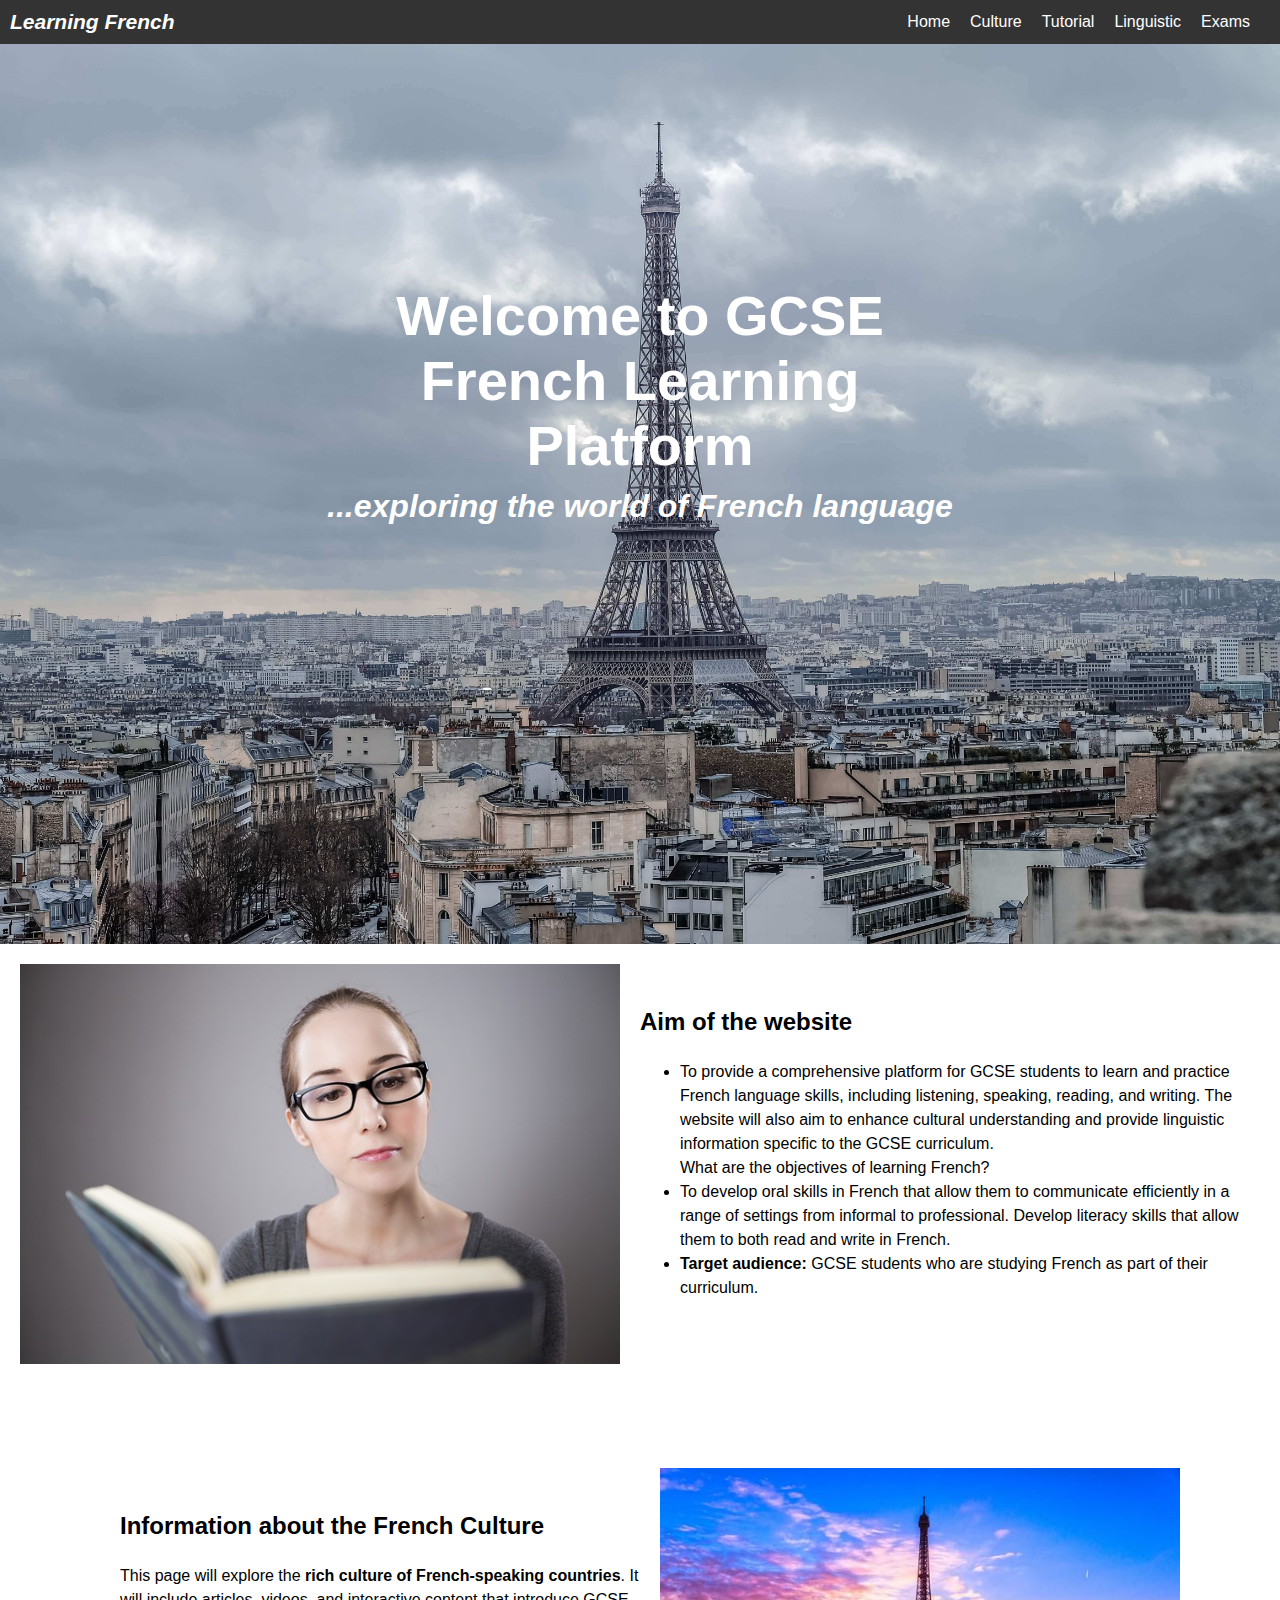
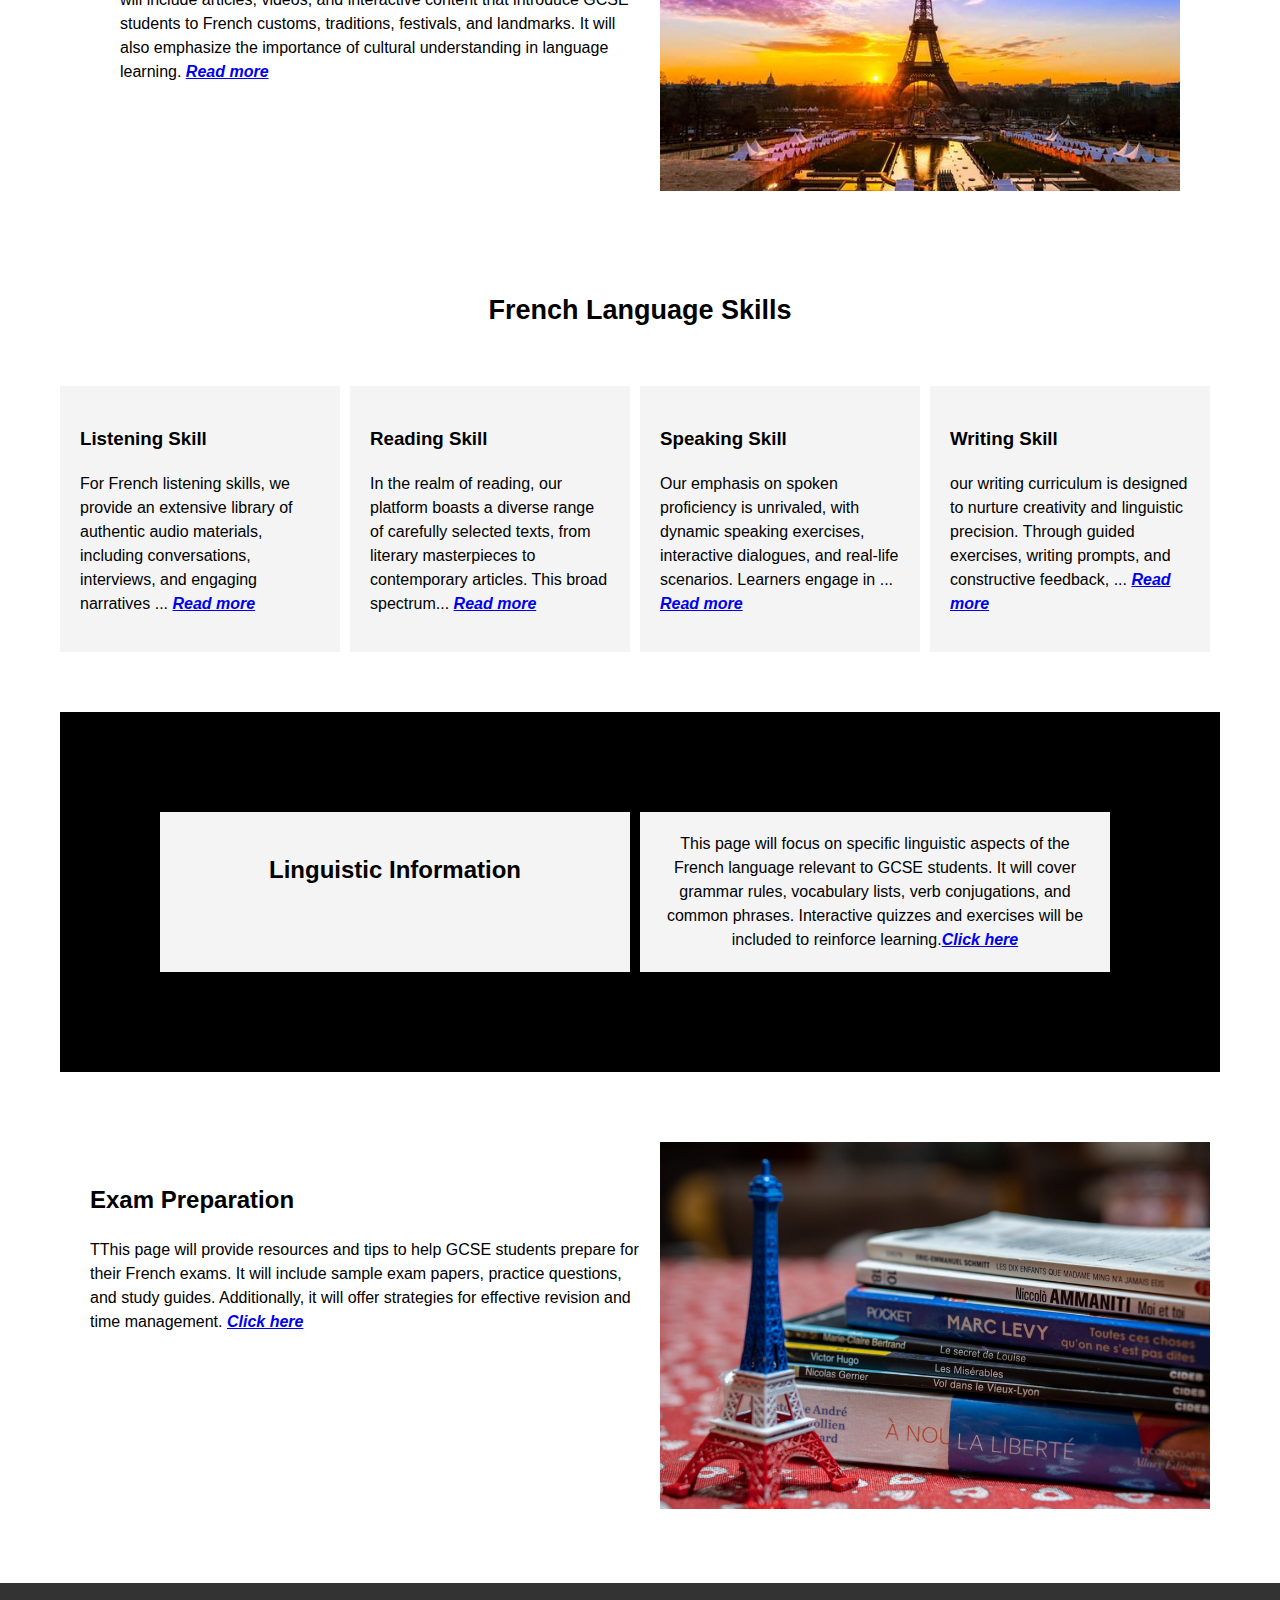
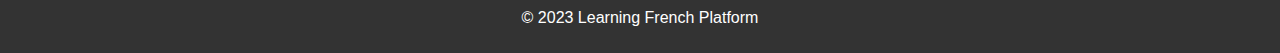
<file: index.html>
<!DOCTYPE html>
<html lang="en">
<head>
    <meta charset="UTF-8">
    <meta name="viewport" content="width=device-width, initial-scale=1.0">
    <title>Learning French Platform</title>
    <link rel="stylesheet" href="styles.css">
</head>
<body>

    <!-- Logo and Menu Bar -->
    <header>
        <div class="logo">Learning French</div>
        <nav>
            <ul>
                <li><a href="index.html">Home</a></li>
                <li><a href="cultural-information.html">Culture</a></li>
                <li><a href="language_skill.html">Tutorial</a></li>
                <li><a href="linguistic-information.html">Linguistic</a></li>
                <li><a href="exam-preparation.html">Exams</a></li>
            </ul>
        </nav>
    </header>

    <!-- Section 1: Welcome Section -->
    <div class="fullscreen-image-section">
        <img src="image3.jpg" alt="Background Image">

        <!-- Text Overlay -->
        <div class="text-overlay">
            <h1>Welcome to GCSE French Learning Platform</h1>
            <h2><i>...exploring the world of French language</i></h2>
        </div>
    </div>

    <!-- Section 2: Two-column layout (Image on the left, Text on the right) -->
    <section class="two-column-layout">
        <div class="image">
            <img src="image2.jpg" alt="Sample Image">
        </div>
        <div class="text">
            <h2>Aim of the website</h2>
            
            <ul>
                <li>To provide a comprehensive platform for GCSE 
                    students to learn and practice French language skills, including listening, 
                    speaking, reading, and writing. The website will also aim to enhance cultural 
                    understanding and provide linguistic information specific to the GCSE curriculum.</li>
                    What are the objectives of learning French?
                <li>To develop oral skills in French that allow them to communicate efficiently 
                    in a range of settings from informal to professional. Develop literacy skills
                     that allow them to both read and write in French.</li>
             
                <li><b>Target audience:</b> GCSE students who are studying French as part of their curriculum.</li>
            </ul>
        </div>
    </section>

    <!-- Section 3: Two-column layout (Text on the left, Image on the right) -->
    <section class="information-column-layout">
        <div class="text">
            <h2>Information about the French Culture</h2>
            <p>This page will explore the <b>rich culture of French-speaking countries</b>. It will 
                include articles, videos, and interactive content that introduce GCSE students 
                to French customs, traditions, festivals, and landmarks. It will also emphasize 
                the importance of cultural understanding in language learning.
                <a href="cultural-information.html"><i><b>Read more</b></i></a>
                </p>
        </div>
        <div class="image">
            <img src="image6.jpg" alt="Sample Image">
        </div>
    </section>

    <!-- Section 4: Three-column layout (All with text) -->
        <section class="language-skill">
            <h2>French Language Skills </h2></section>
        
        <section class="four-column-layout">
            <div class="column"><h3>Listening Skill </h3>
                <p>For French listening skills, we provide an extensive library of authentic 
                    audio materials, including conversations, interviews, and engaging narratives
                    ... <a href="language_skill.html#listening"><i><b>Read more</b></i></a></p></div>
            <div class="column"><h3>Reading Skill</h3>
                <p>In the realm of reading, our platform boasts a diverse range of carefully 
                    selected texts, from literary masterpieces to contemporary articles. This 
                    broad spectrum... <a href="language_skill.html#reading"><i><b>Read more</b></i></a></p></div>
            <div class="column"><h3>Speaking Skill </h3>
                <p>Our emphasis on spoken proficiency is unrivaled, with dynamic speaking exercises, 
                    interactive dialogues, and real-life scenarios. Learners engage in ...
                    <a href="language_skill.html#speaking"><i><b>Read more</b></i></a></p>
            </div>
            <div class="column"><h3>Writing Skill</h3>
                <p>our writing curriculum is designed to nurture creativity and linguistic precision. 
                    Through guided exercises, writing prompts, and constructive feedback, ...
                    <a href="language_skill.html#writing"><i><b>Read more</b></i></a></p>
            </div>
        </section>
        
    <!-- Section 5: Three-column layout (All with text) -->
    <section class="three-column-layout">
        <div class="column"><h2>Linguistic Information</h2>
        </div>
        <div class="column">
            <p2>This page will focus on specific linguistic aspects of the French language 
                relevant to GCSE students. It will cover grammar rules, vocabulary lists, verb 
                conjugations, and common phrases. Interactive quizzes and exercises will be 
                included to reinforce learning.<a href="linguistic-information.html"><i><b>Click here</b></i></a></p2></div>
    </section>
    <!-- Section 6: Exam-column layout (Text on the left, Image on the right) -->
    <section class="exam-column-layout">
        <div class="text">
            <h2>Exam Preparation</h2>
            <p>TThis page will provide resources and tips to help GCSE students prepare for their
                 French exams. It will include sample exam papers, practice questions, and study 
                 guides. Additionally, it will offer strategies for effective revision and time 
                 management. <a href="exam-preparation.html"><i><b>Click here</b></i></a></p>
        </div>
        <div class="image">
            <img src="image4.jpg" alt="Sample Image">
        </div>
    </section>

    <!-- Footer -->
    <footer>
        <p>&copy; 2023 Learning French Platform</p>
    </footer>

</body>
</html>
</file>
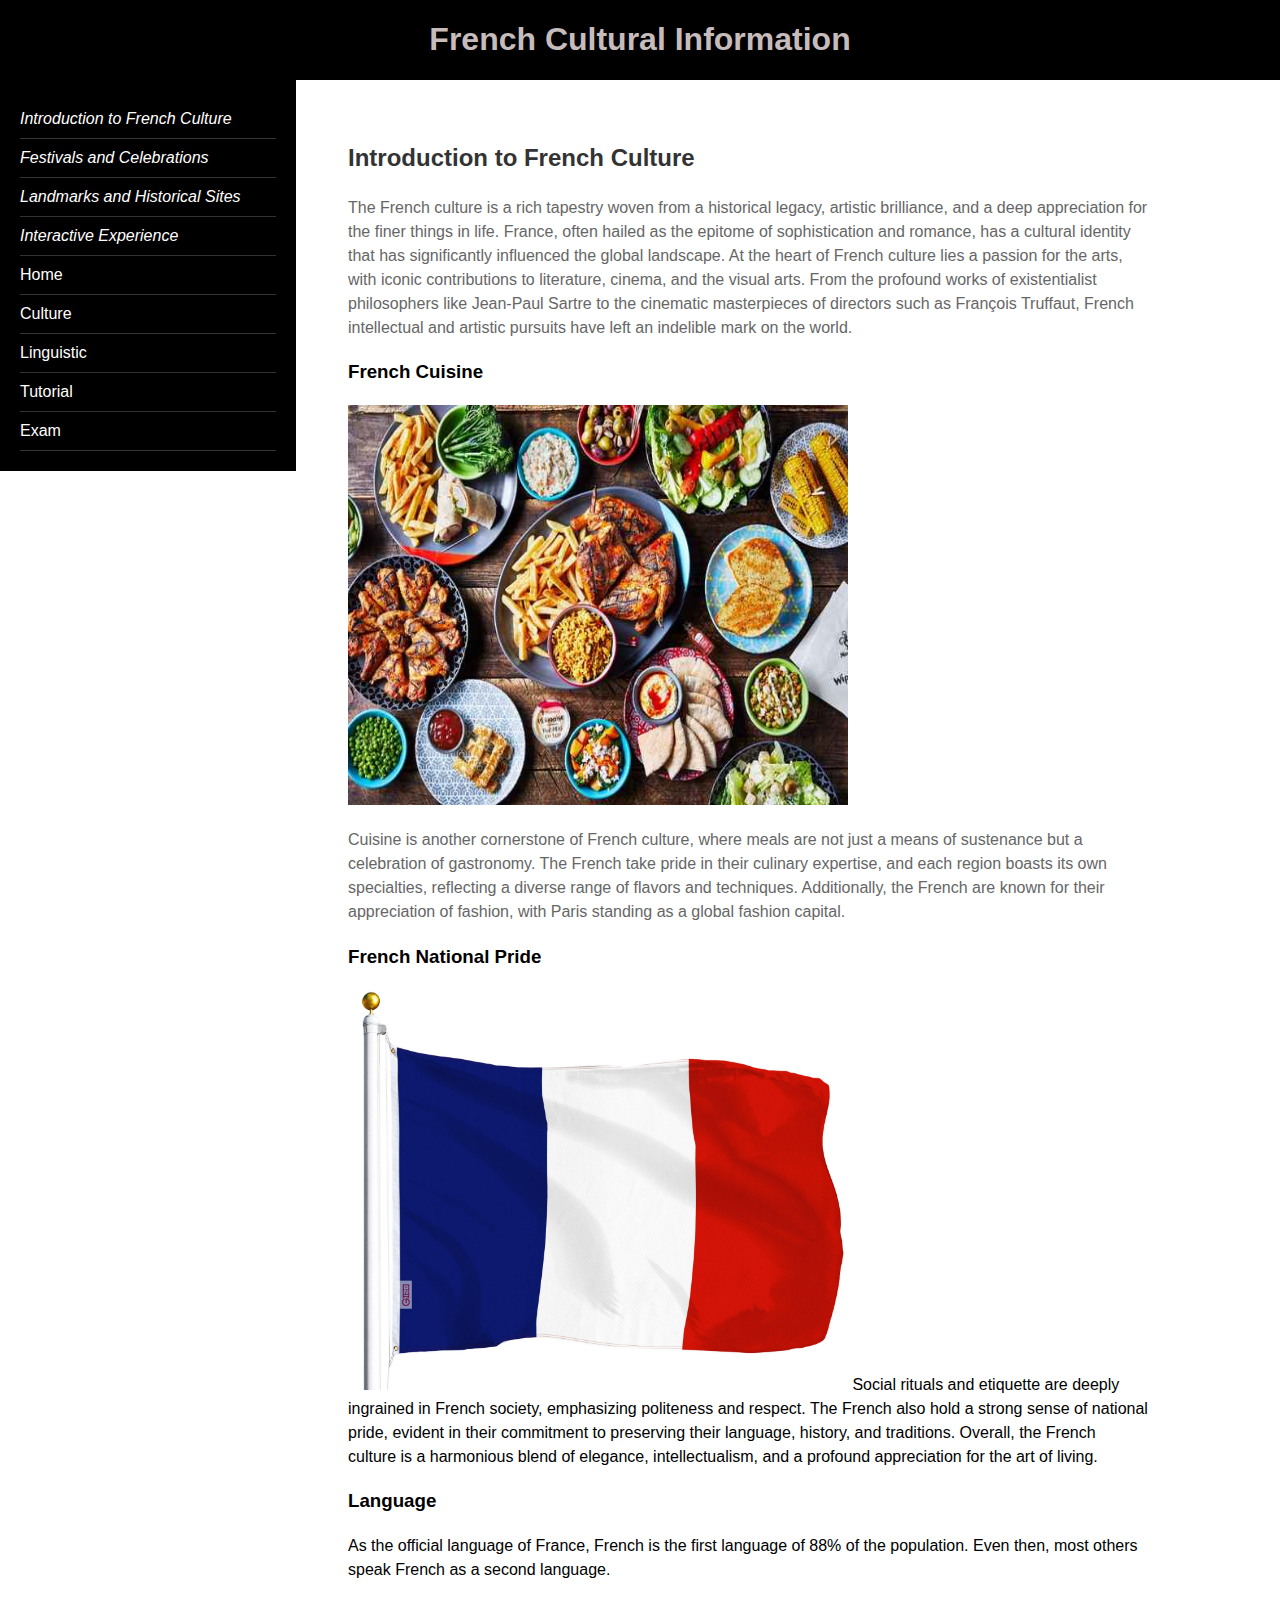
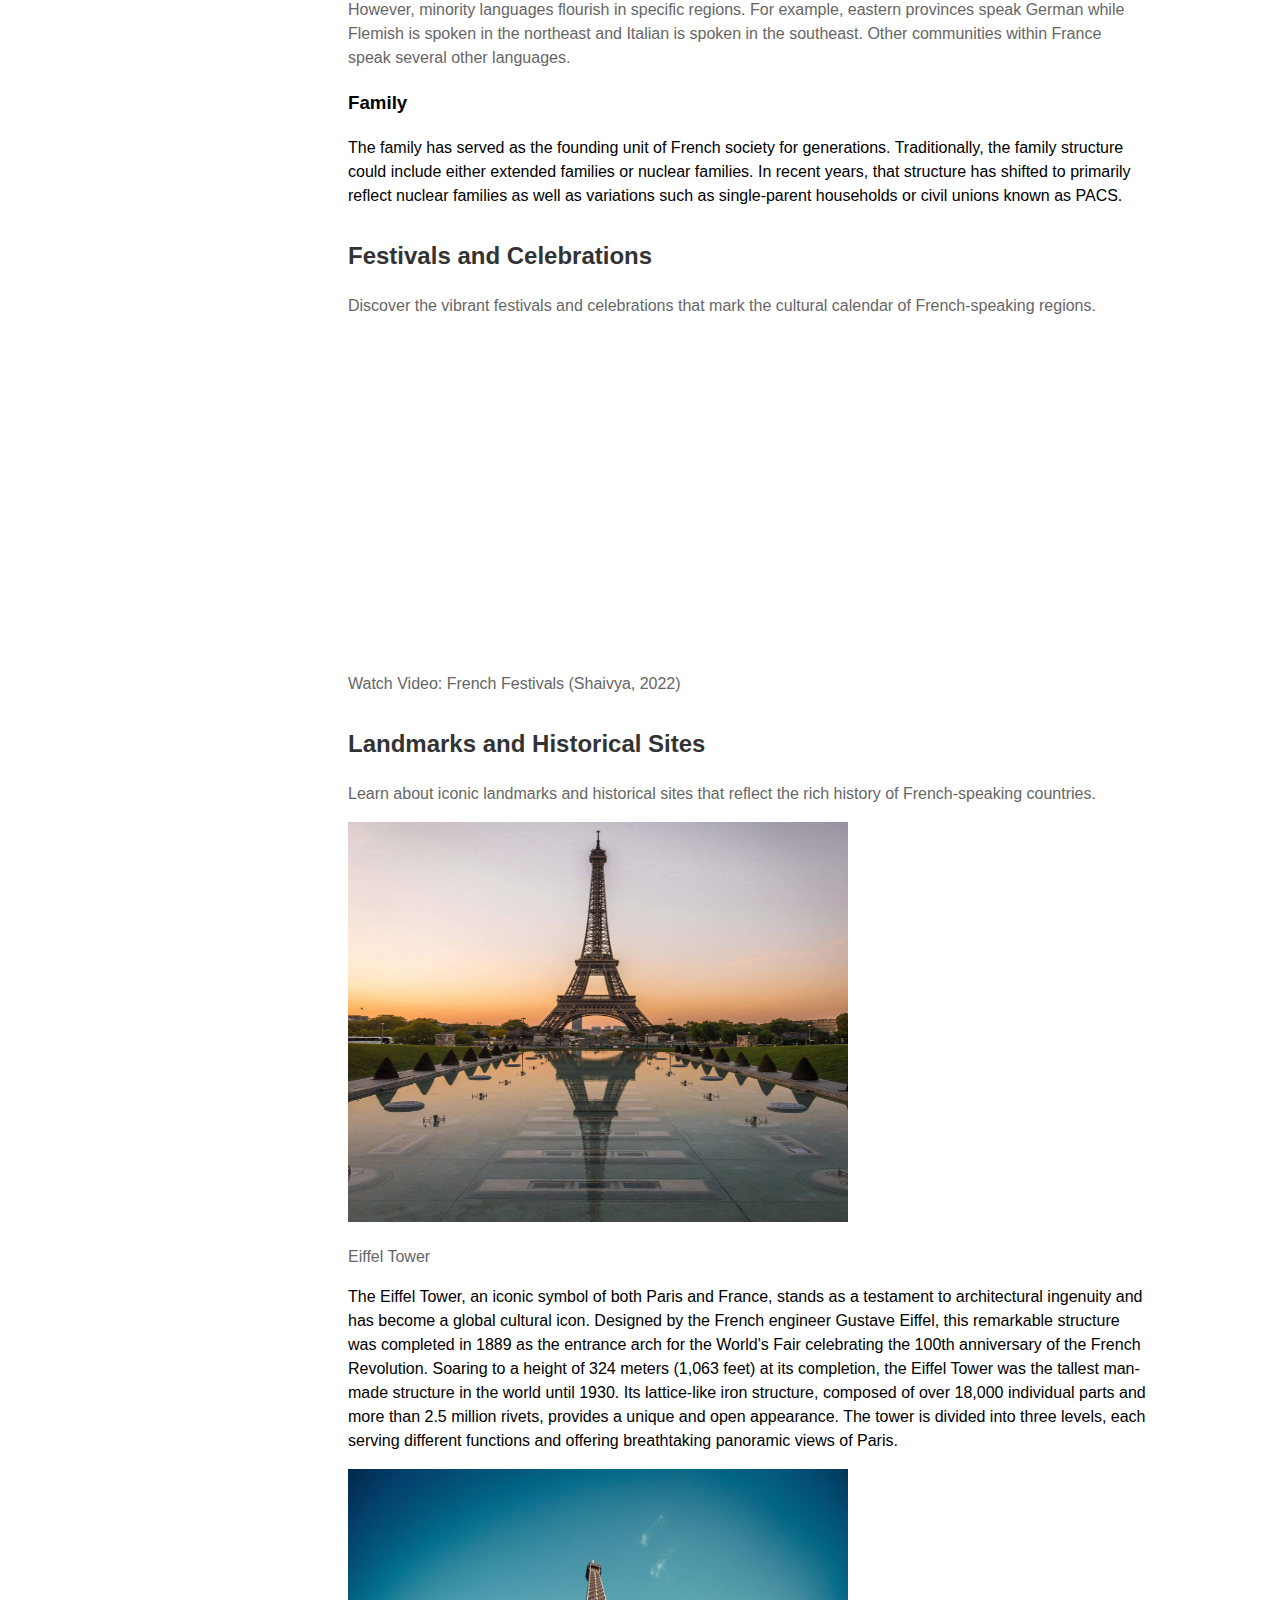
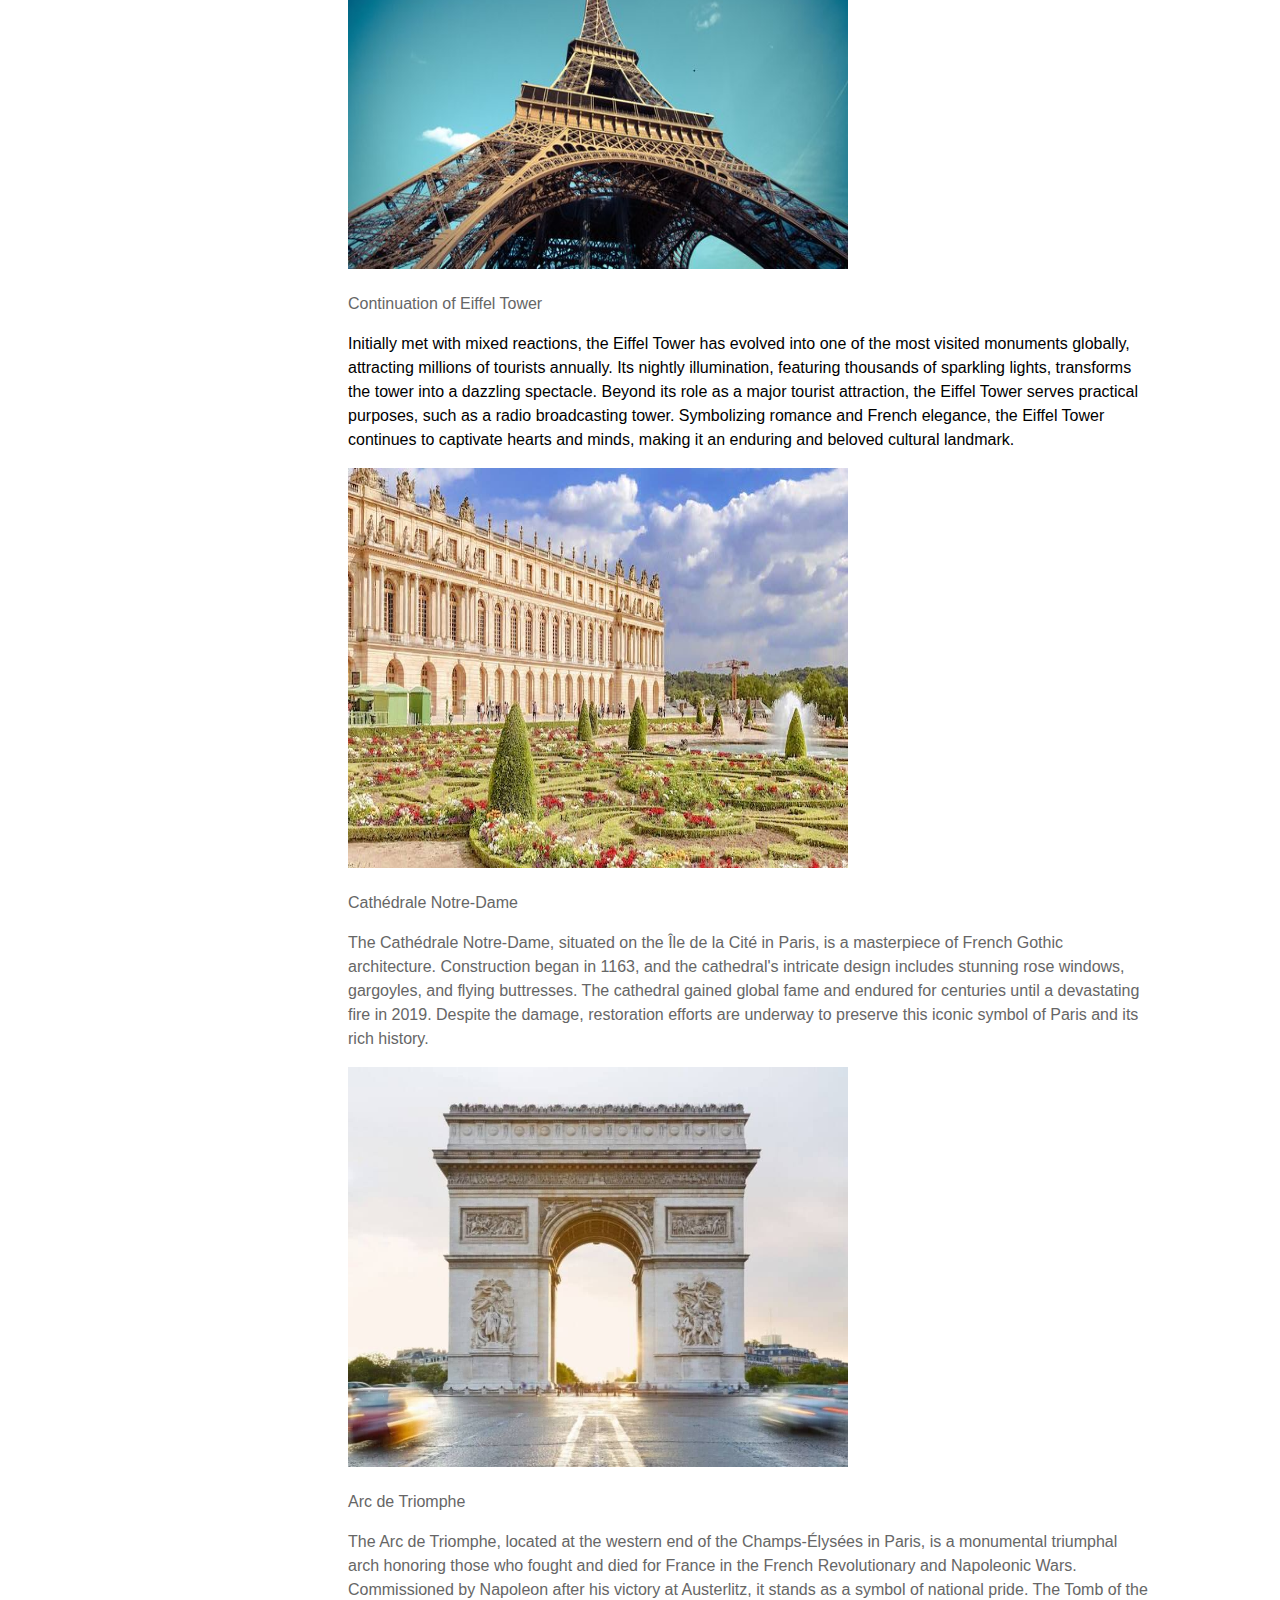
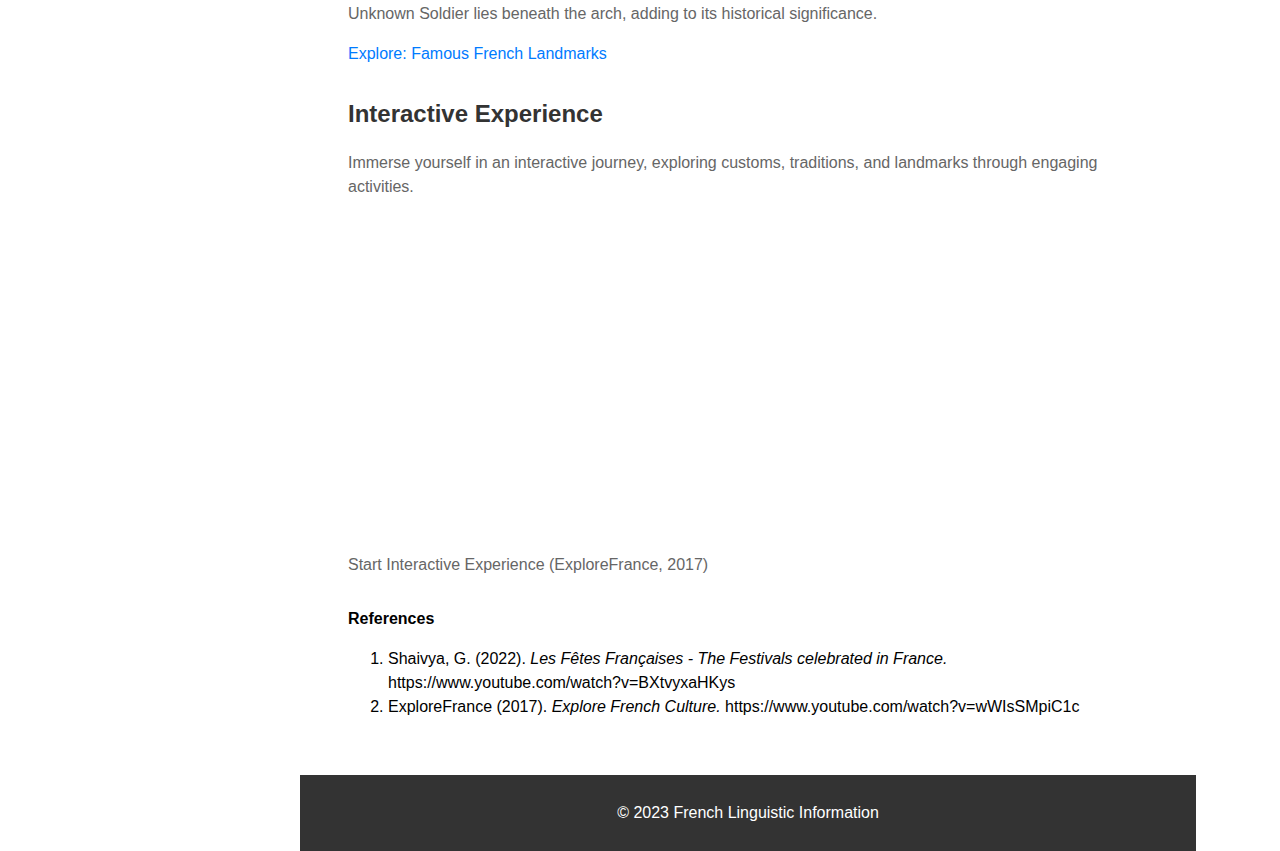
<file: cultural-information.html>
<!DOCTYPE html>
<html lang="en">
<head>
    <meta charset="UTF-8">
    <meta name="viewport" content="width=device-width, initial-scale=1.0">
    <title>Cultural Information</title>
    <link rel="stylesheet" href="linguistic-information.css">
</head>
<body>
        <div class ="header-align">
            <h1>French Cultural Information</h1>
        </div>

    <!-- Two Column Layout -->
    <div class="two-column-layout">
        <!-- First Column -->
        <div class="first-column">
            <a href="#introduction"><i>Introduction to French Culture</i></a>
            <a href="#festivals"><i>Festivals and Celebrations</i></a>
            <a href="#landmarks"><i>Landmarks and Historical Sites</i></a>
            <a href="#interactive"><i>Interactive Experience</i></a>
           
            <a href="index.html">Home</a>
            <a href="cultural-information.html">Culture</a>
            <a href="linguistic-information.html">Linguistic</a>
            <a href="language_skill.html">Tutorial</a>
            <a href="exam-preparation.html">Exam</a>
        </div>

        <!-- Second Column -->
        <div class="second-column">
            <!-- Content for the second column goes here -->
            <section class="main-content">
                <article>
                    <h2 id="introduction">Introduction to French Culture</h2>
                    <p>The French culture is a rich tapestry woven from a historical legacy, 
                        artistic brilliance, and a deep appreciation for the finer things in life. 
                        France, often hailed as the epitome of sophistication and romance, has a 
                        cultural identity that has significantly influenced the global landscape. 
                        At the heart of French culture lies a passion for the arts, with iconic contributions 
                        to literature, cinema, and the visual arts. From the profound works of existentialist 
                        philosophers like Jean-Paul Sartre to the cinematic masterpieces of directors such as François 
                        Truffaut, French intellectual and artistic pursuits have left an indelible mark on the world.</p>

                        <p><h3>French Cuisine</h3>
                            <img src="cuisine.jpg" alt="French Cuisine" width="500" height="400">
                            <p>Cuisine is another cornerstone of French culture, where meals are not 
                            just a means of sustenance but a celebration of gastronomy. The French
                             take pride in their culinary expertise, and each region boasts its own
                              specialties, reflecting a diverse range of flavors and techniques. 
                              Additionally, the French are known for their appreciation of fashion, 
                              with Paris standing as a global fashion capital.</p></p>
                        
                        <p><h3>French National Pride</h3>
                            <img src="flag.jpg" alt="French Flag" width="500" height="400">
                            Social rituals and etiquette are deeply ingrained in French society, 
                            emphasizing politeness and respect. The French also hold a strong sense 
                            of national pride, evident in their commitment to preserving their 
                            language, history, and traditions. Overall, the French culture is a 
                            harmonious blend of elegance, intellectualism, and a profound appreciation 
                            for the art of living.</p>
                        <p><h3>Language</h3>
                            As the official language of France, French is the first language of 88% of the population. 
                            Even then, most others speak French as a second language.</p>
                            
                            <p>However, minority languages flourish in specific regions. For example, eastern 
                                provinces speak German while Flemish is spoken in the northeast and Italian is
                                 spoken in the southeast. Other communities within France speak several other 
                                 languages.</p>
                            
                            <p><h3>Family</h3>
                            The family has served as the founding unit of French society for generations. 
                            Traditionally, the family structure could include either extended families or 
                            nuclear families. In recent years, that structure has shifted to primarily reflect
                             nuclear families as well as variations such as single-parent households or civil unions 
                             known as PACS.</p>
                            
                </article>
        
                <article>
                    <h2 id="festivals">Festivals and Celebrations</h2>
                    <p>Discover the vibrant festivals and celebrations that mark the cultural calendar of French-speaking regions.</p>
                    <iframe width="560" height="315" src="https://www.youtube.com/embed/BXtvyxaHKys?si=97lLF_T3f4z9rEWP" title="YouTube video player" frameborder="0" allow="accelerometer; autoplay; clipboard-write; encrypted-media; gyroscope; picture-in-picture; web-share" allowfullscreen></iframe>
                    <p>Watch Video: French Festivals (Shaivya, 2022)</p></a>
                </article>
        
                <article>
                    <h2 id="landmarks">Landmarks and Historical Sites</h2>
                    <p>Learn about iconic landmarks and historical sites that reflect the rich 
                        history of French-speaking countries.</p>
                     <!-- Image Gallery -->
                    <div class="image-container">
                        <img src="landmark1.jpg" alt="Eiffel Tower" width="500" height="400">
                        <p>
                            <p>Eiffel Tower</p>
                            The Eiffel Tower, an iconic symbol of both Paris and France, stands as a testament to architectural ingenuity and has become a global cultural icon. Designed by the French engineer Gustave Eiffel, this remarkable structure was completed in 1889 as the entrance arch for the World's Fair celebrating the 100th anniversary of the French Revolution.

                            Soaring to a height of 324 meters (1,063 feet) at its completion, the Eiffel Tower was the tallest man-made structure in the world until 1930. Its lattice-like iron structure, composed of over 18,000 individual parts and more than 2.5 million rivets, provides a unique and open appearance. The tower is divided into three levels, each serving different functions and offering breathtaking panoramic views of Paris.
                        </p>
                        <img src="landmark2.jpg" alt="Eiffel Tower Second Floor" width="500" height="400">
                        <p>
                          <p>Continuation of Eiffel Tower</p> 
                        Initially met with mixed reactions, the Eiffel Tower has evolved into one of the most visited monuments globally, attracting millions of tourists annually. Its nightly illumination, featuring thousands of sparkling lights, transforms the tower into a dazzling spectacle.

                        Beyond its role as a major tourist attraction, the Eiffel Tower serves practical purposes, such as a radio broadcasting tower. Symbolizing romance and French elegance, the Eiffel Tower continues to captivate hearts and minds, making it an enduring and beloved cultural landmark.
                        </p>
                        <img src="landmark5.jpg" alt="Cathédrale Notre-Dame" width="500" height="400">
                            <p>Cathédrale Notre-Dame</p>
                            <p>     
                            The Cathédrale Notre-Dame, situated on the Île de la Cité in Paris, is a masterpiece of French Gothic architecture. Construction began in 1163, and the cathedral's intricate design includes stunning rose windows, gargoyles, and flying buttresses. The cathedral gained global fame and endured for centuries until a devastating fire in 2019. Despite the damage, restoration efforts are underway to preserve this iconic symbol of Paris and its rich history.
                            </p>
                        <img src="landmark4.jpg" alt=" Arc de Triomphe" width="500" height="400">
                        <p>Arc de Triomphe</p>
                        <p>
                            The Arc de Triomphe, located at the western end of the Champs-Élysées in Paris, is a monumental triumphal arch honoring those who fought and died for France in the French Revolutionary and Napoleonic Wars. Commissioned by Napoleon after his victory at Austerlitz, it stands as a symbol of national pride. The Tomb of the Unknown Soldier lies beneath the arch, adding to its historical significance.
                        </p>
                    </div>
                    <a href="https://worldoflina.com/27-most-beautiful-famous-landmarks-in-france/">Explore: Famous French Landmarks</a>
                </article>
                
                <article>
                    <h2 id="interactive">Interactive Experience</h2>
                    <p>Immerse yourself in an interactive journey, exploring customs, traditions, 
                        and landmarks through engaging activities.</p>
                        <iframe width="560" height="315" src="https://www.youtube.com/embed/wWIsSMpiC1c?si=SHoddjX1sG_vfcnu" title="YouTube video player" frameborder="0" allow="accelerometer; autoplay; clipboard-write; encrypted-media; gyroscope; picture-in-picture; web-share" allowfullscreen></iframe>
                    <p>Start Interactive Experience (ExploreFrance, 2017)</p>
                </article>
                <p><b>References</b></p>
                <ol>
                    <li>Shaivya, G. (2022). <i>Les Fêtes Françaises - The Festivals celebrated in France.</i> https://www.youtube.com/watch?v=BXtvyxaHKys</li>
                     <li>ExploreFrance (2017). <i>Explore French Culture.</i> https://www.youtube.com/watch?v=wWIsSMpiC1c</li>
                    
    
            </section>
        
            <footer>
                <p>&copy; 2023 French Linguistic Information</p>
            </footer>
        </div>
    </div>

</body>
</html>
</file>
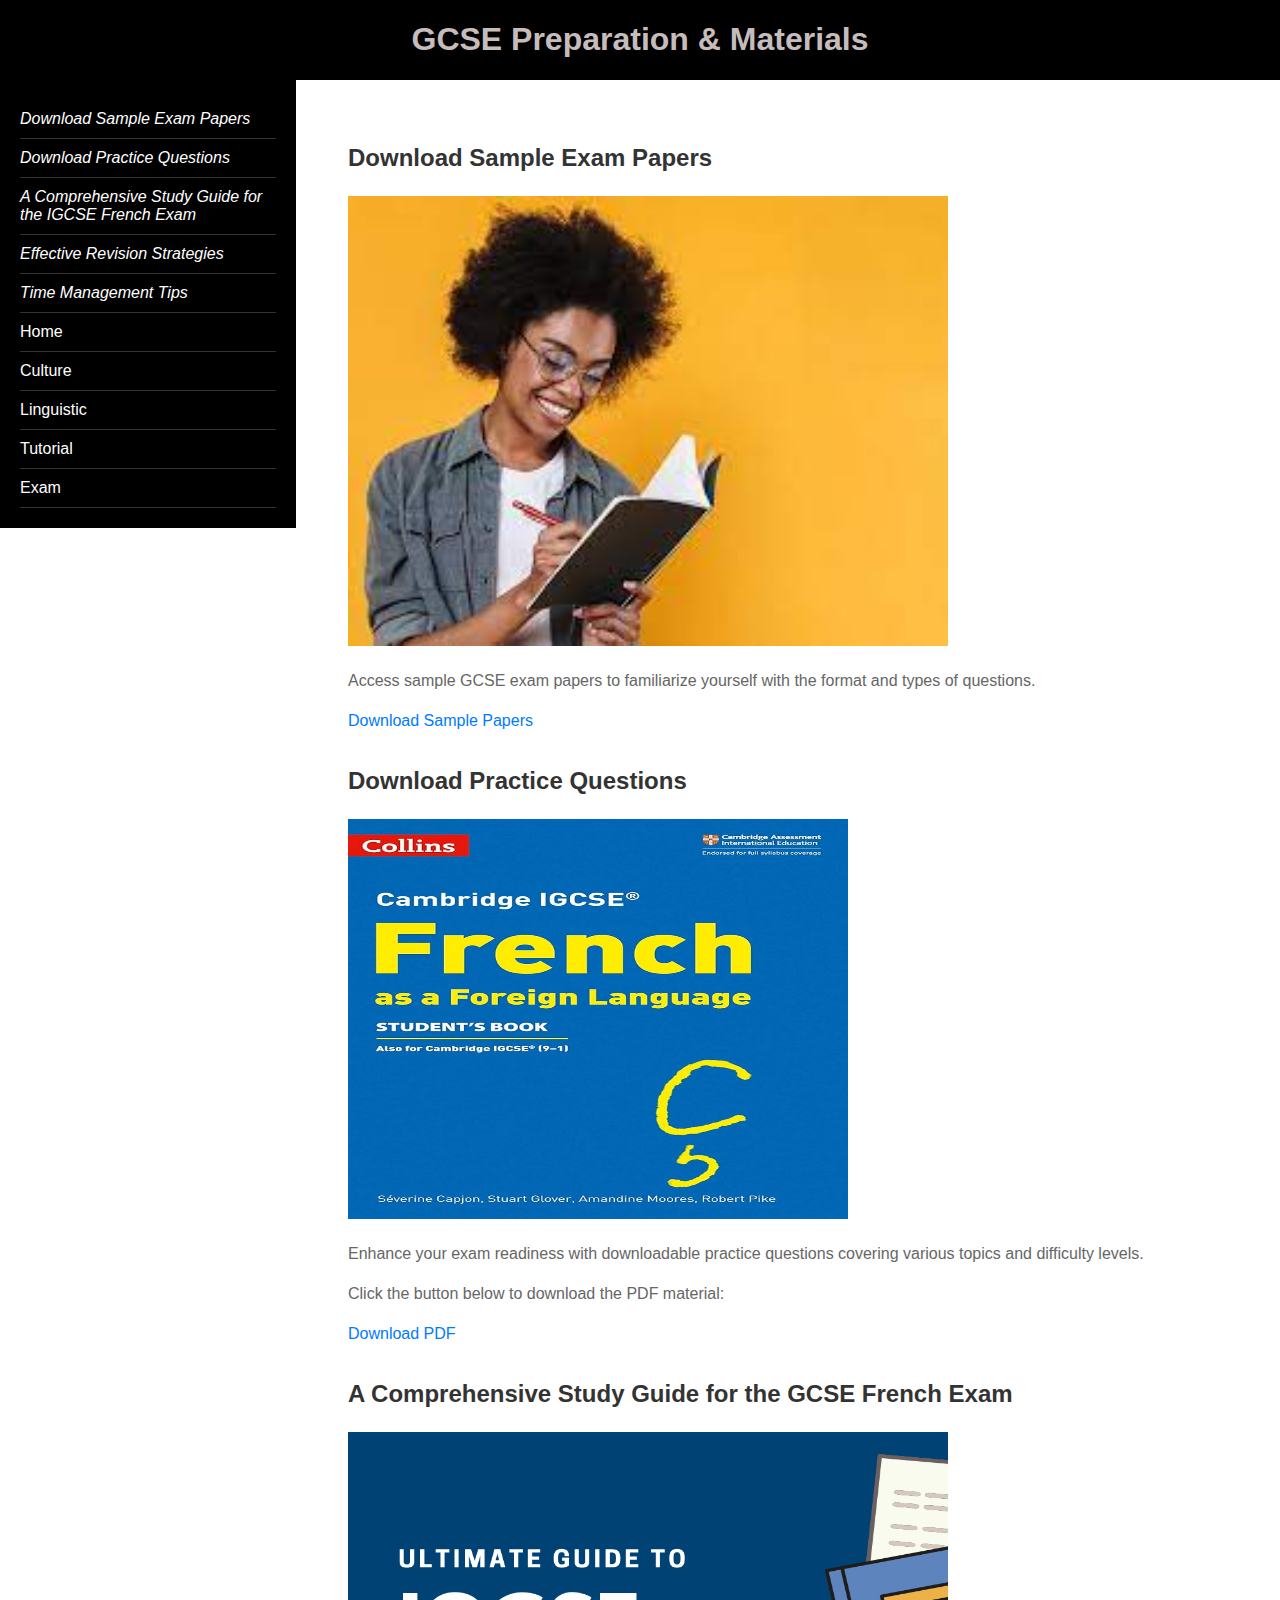
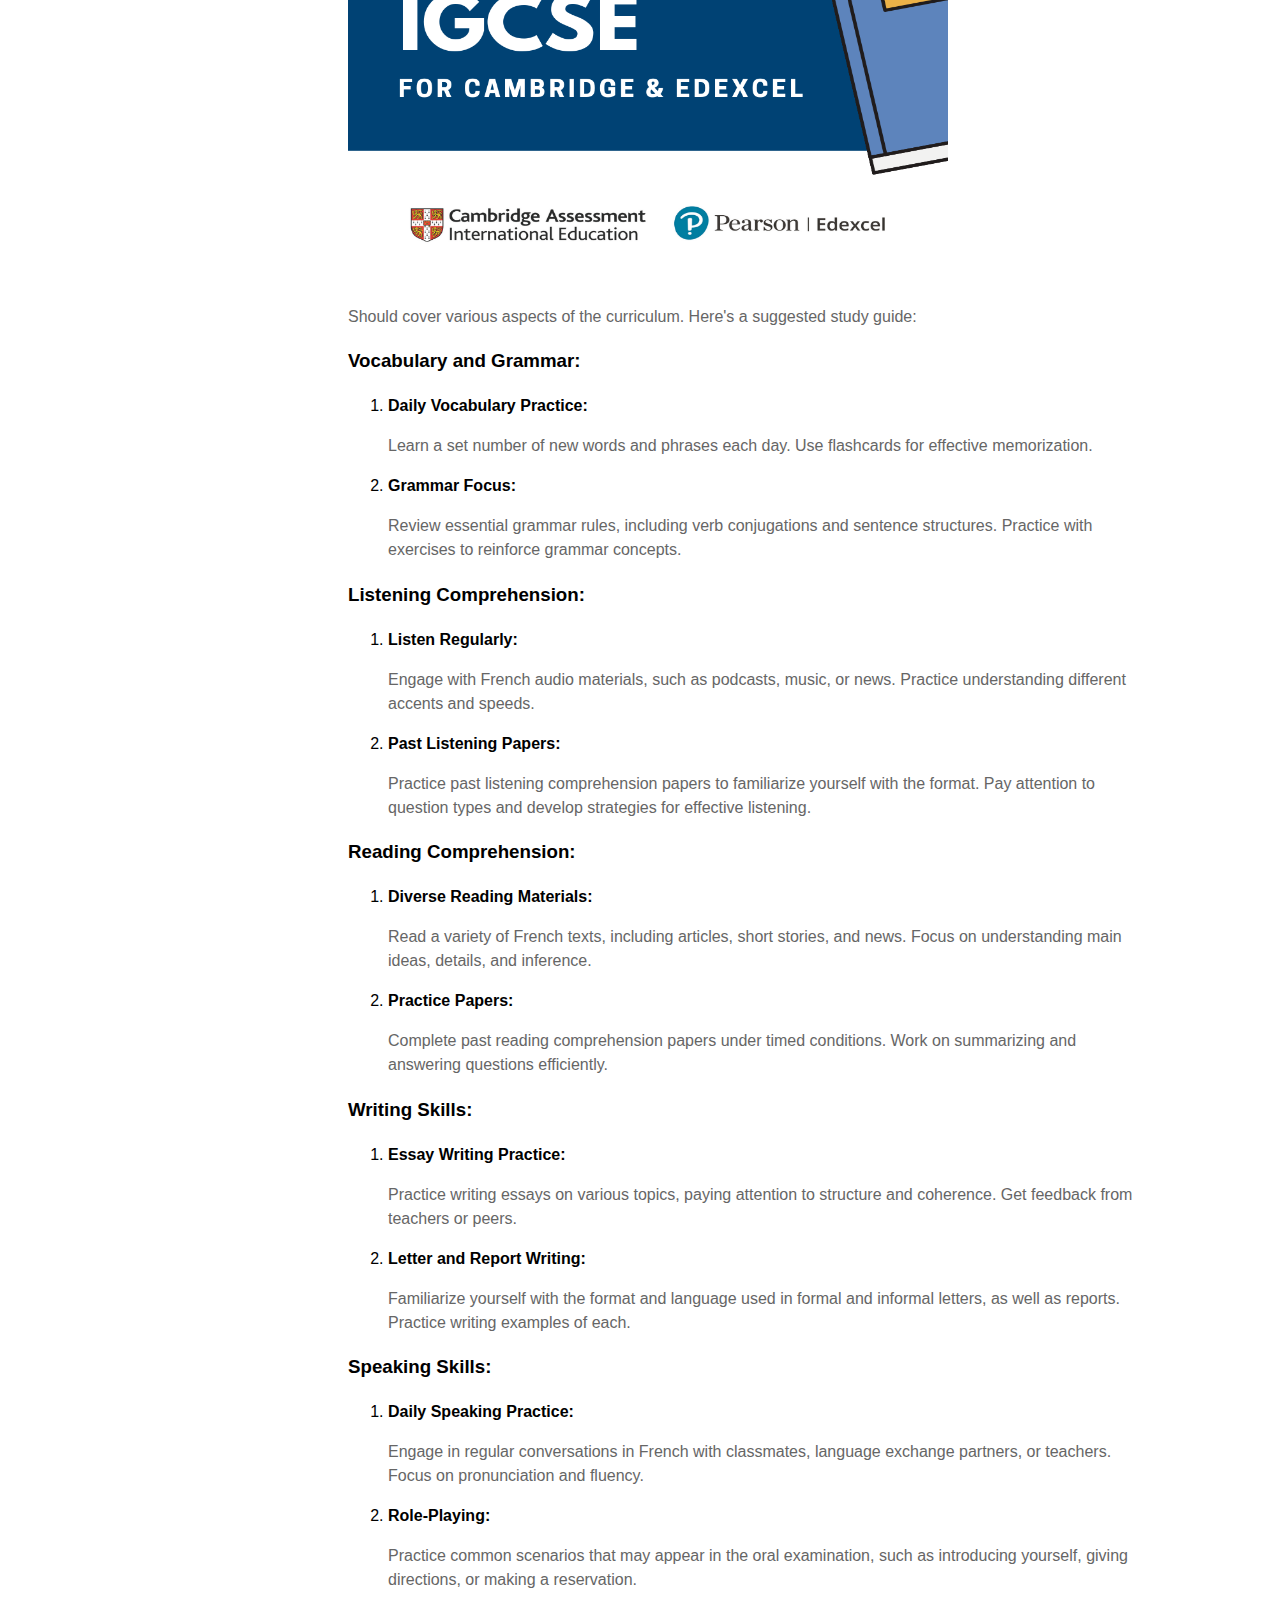
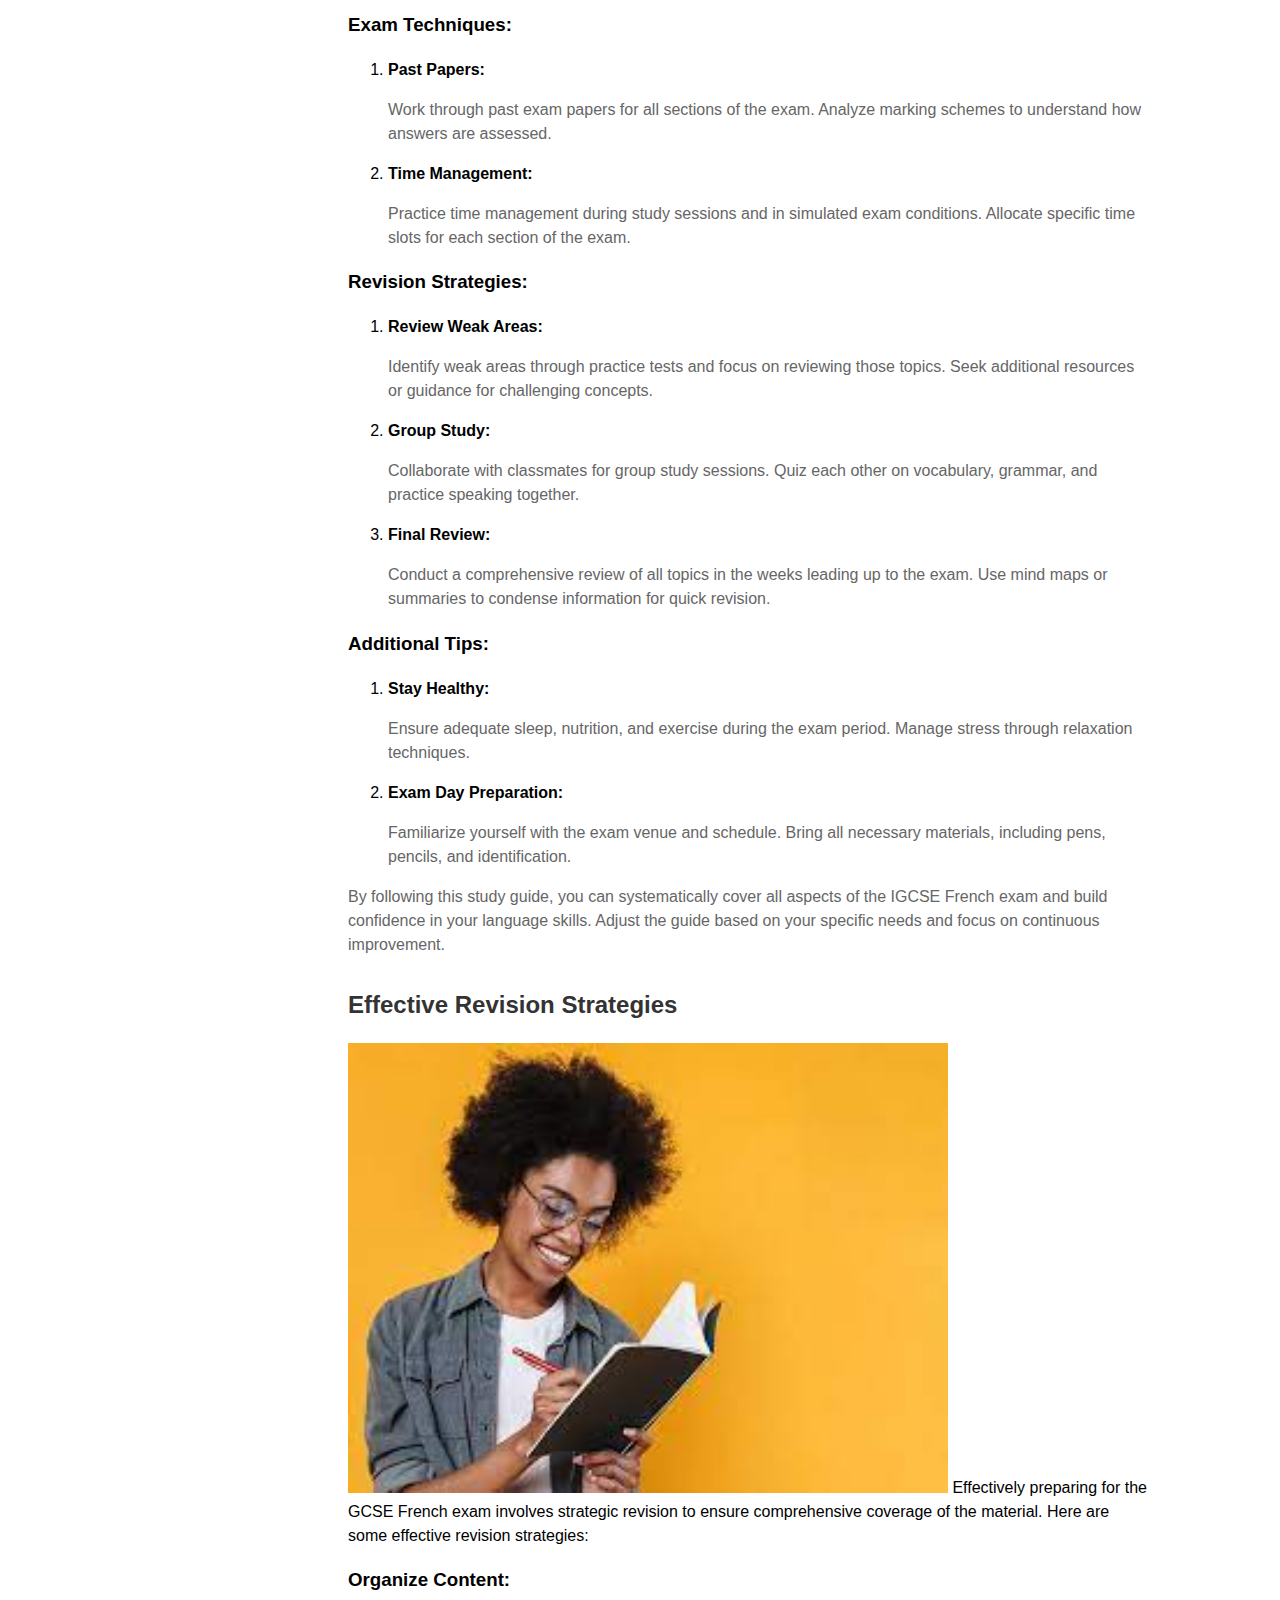
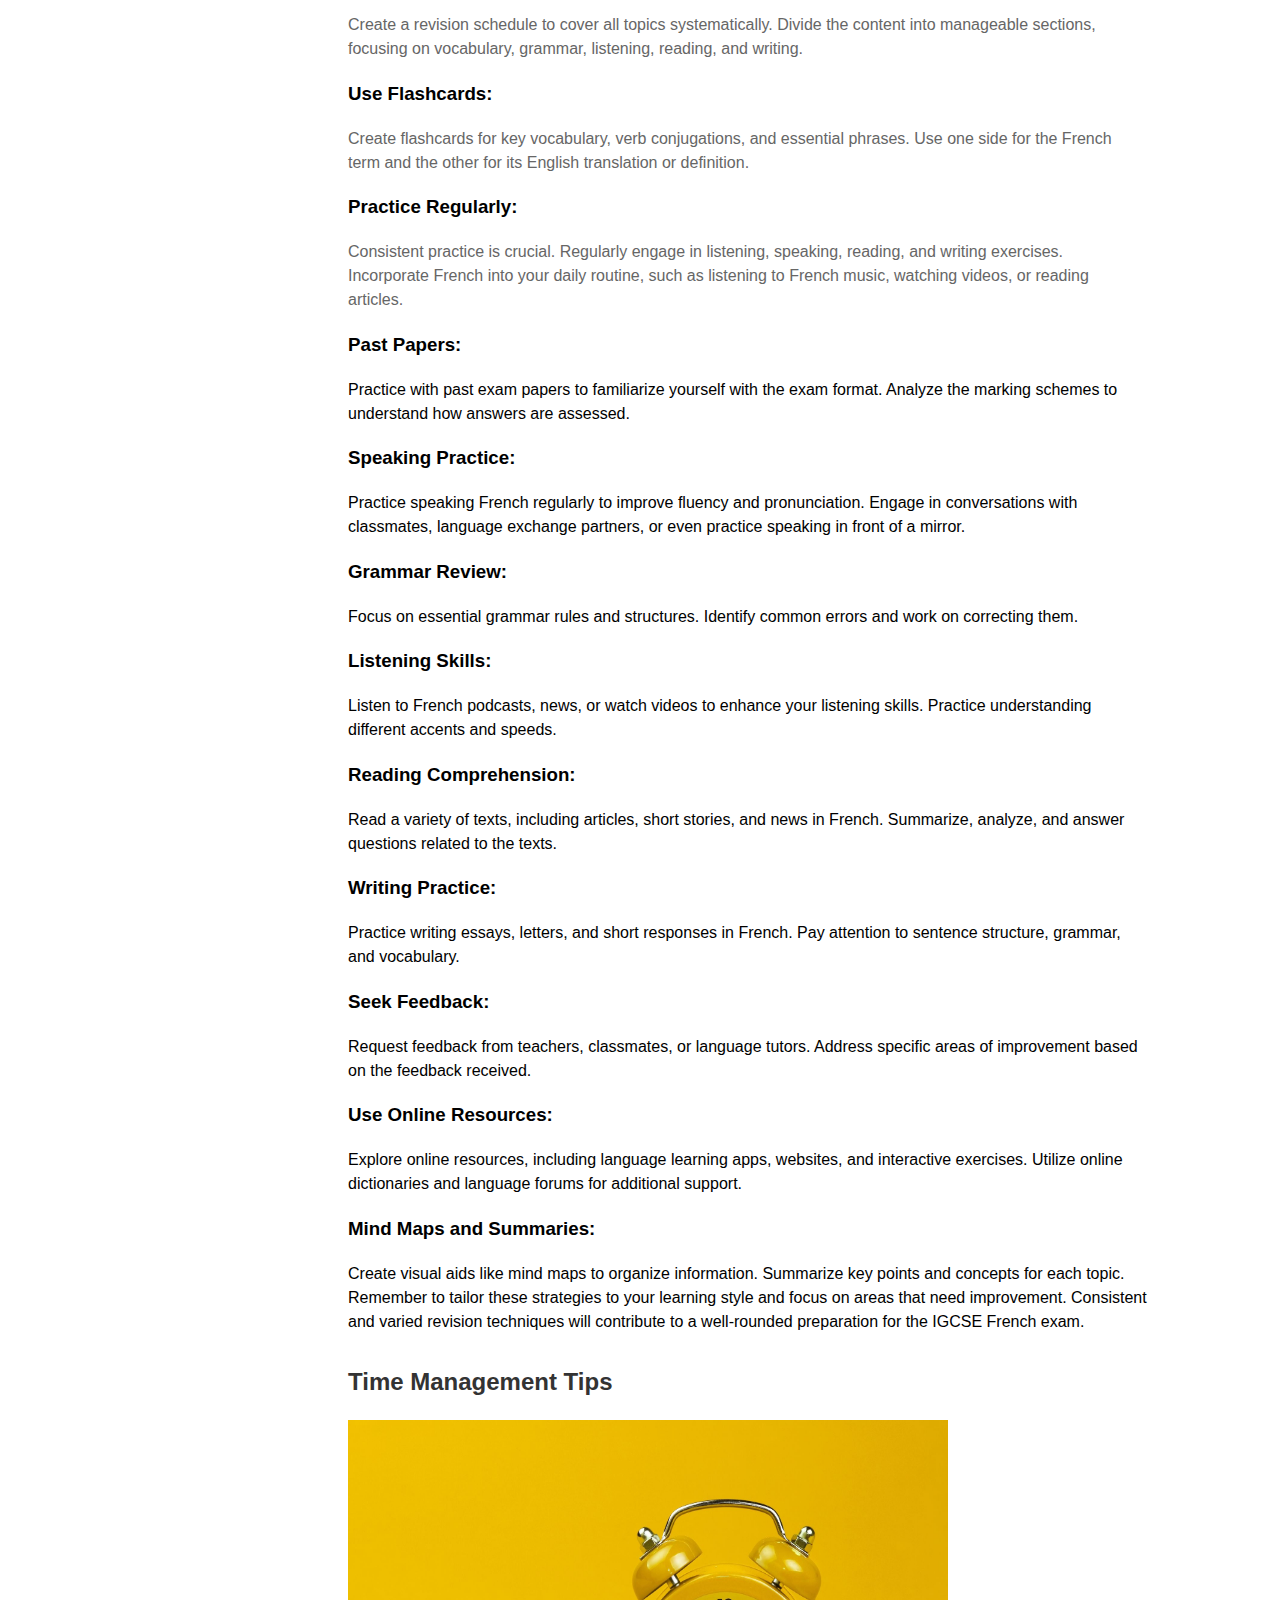
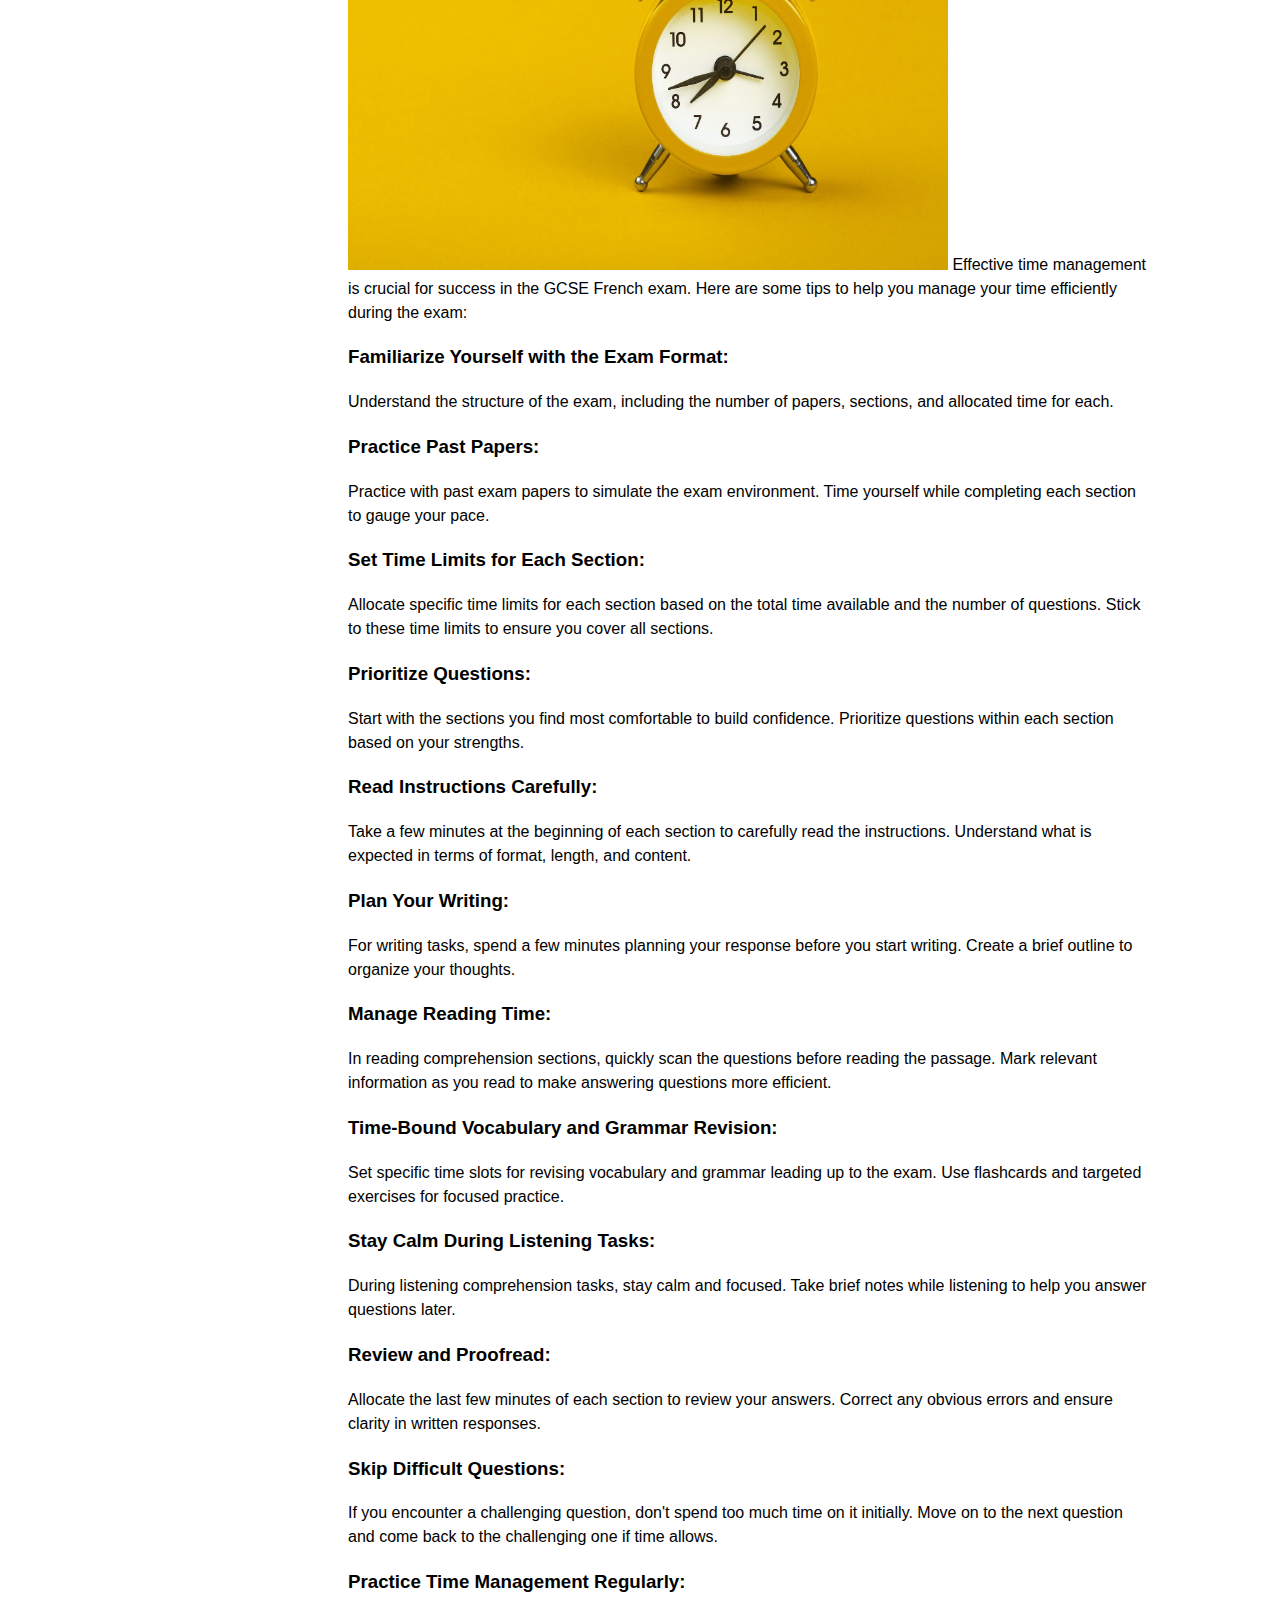
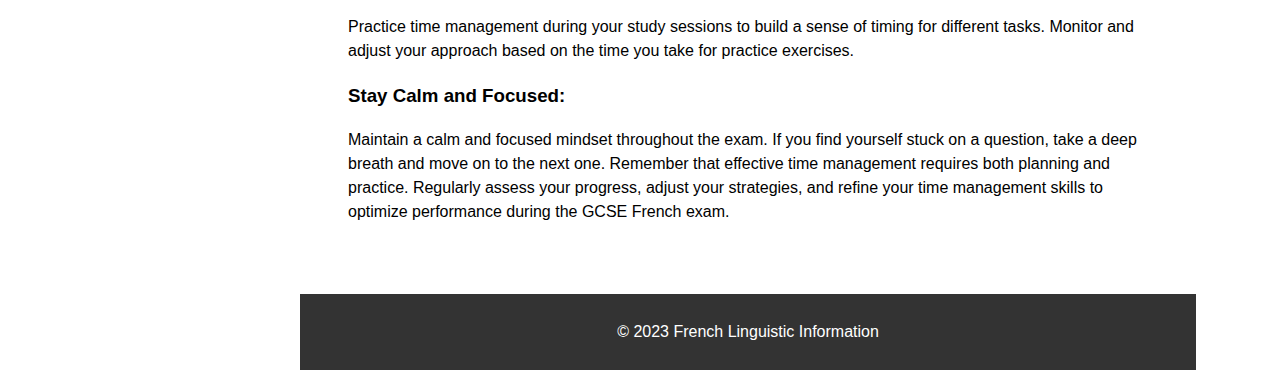
<file: exam-preparation.html>
<!DOCTYPE html>
<html lang="en">
<head>
    <meta charset="UTF-8">
    <meta name="viewport" content="width=device-width, initial-scale=1.0">
    <title>Exam Preparation</title>
    <link rel="stylesheet" href="linguistic-information.css">
</head>
<body>
        <div class ="header-align">
            <h1>GCSE Preparation & Materials</h1>
        </div>

    <!-- Two Column Layout -->
    <div class="two-column-layout">
        <!-- First Column -->
        <div class="first-column">
            <div>
                <a href="#download-exam-papers"><i>Download Sample Exam Papers</i></a>
                <a href="#download-practice-questions"><i>Download Practice Questions</i></a>
                <a href="#comprehensive"><i>A Comprehensive Study Guide for the IGCSE French Exam</i></a>
                <a href="#effective"><i>Effective Revision Strategies</i></a>
                <a href="#time"><i>Time Management Tips</i></a>
            </div>
            <a href="index.html">Home</a>
            <a href="cultural-information.html">Culture</a>
            <a href="linguistic-information.html">Linguistic</a>
            <a href="language_skill.html">Tutorial</a>
            <a href="exam-preparation.html">Exam</a>
        </div>

        <!-- Second Column -->
        <div class="second-column">
            <!-- Content for the second column goes here -->
            <section class="main-content">
                <article>
                    <h2 id="download-exam-papers">Download Sample Exam Papers</h2>
                    <img src="student_writing.jpeg" alt="Download" width="600" height="450">
                    <p>Access sample GCSE exam papers to familiarize yourself with the format and types of questions.</p>
                    <a href="https://www.cambridgeinternational.org/programmes-and-qualifications/cambridge-igcse-french-foreign-language-0520/past-papers/">Download Sample Papers</a>
                </article>
        
                <article>
                    <h2 id="download-practice-questions">Download Practice Questions</h2>
                    <img src="french_textbook.jpg" alt="French Textbook" width="500" height="400">
                    <p>Enhance your exam readiness with downloadable practice questions covering various topics and difficulty levels.</p>
                    <p>Click the button below to download the PDF material:</p>
                    <a href="https://www.cambridgeinternational.org/programmes-and-qualifications/cambridge-igcse-french-foreign-language-0520/past-papers/" class="download-link" download="material.pdf">Download PDF</a>
                </article>
        
                <article class="spacing">
                    <h2 id="comprehensive">A Comprehensive Study Guide for the GCSE French Exam</h2>
                    <img src="french_guide.png" alt="French comprehnesive guide" width="600" height="450">
                    <p>Should cover various aspects of the curriculum. Here's a suggested study guide:</p>

                    <h3>Vocabulary and Grammar:</h3>
                    <ol>
                        <li><strong>Daily Vocabulary Practice:</strong>
                            
                            <p>Learn a set number of new words and phrases each day.
                                Use flashcards for effective memorization.</p>
                            
                        </li>
                        <li><strong>Grammar Focus:</strong>
                            
                                <p>Review essential grammar rules, including verb conjugations and sentence structures.
                                Practice with exercises to reinforce grammar concepts.</p>
                            
                        </li>
                    </ol>

                    <h3>Listening Comprehension:</h3>
                    <ol>
                        <li><strong>Listen Regularly:</strong>
                            
                                <p>Engage with French audio materials, such as podcasts, music, or news.
                                Practice understanding different accents and speeds.</p>
                            
                        </li>
                        <li><strong>Past Listening Papers:</strong>
                            
                                <p>Practice past listening comprehension papers to familiarize yourself with the format.
                                Pay attention to question types and develop strategies for effective listening.</p>
                            
                        </li>
                    </ol>
                    <h3>Reading Comprehension:</h3>
                    <ol>
                        <li><strong>Diverse Reading Materials:</strong>
                            
                            <p>Read a variety of French texts, including articles, short stories, and news.
                            Focus on understanding main ideas, details, and inference.</p>
                            
                        </li>
                        <li><strong>Practice Papers:</strong>
                        
                                <p>Complete past reading comprehension papers under timed conditions.
                                Work on summarizing and answering questions efficiently.</p>
                            
                        </li>
                    </ol>
                    <h3>Writing Skills:</h3>
                    <ol>
                        <li><strong>Essay Writing Practice:</strong>
                        
                            <p>Practice writing essays on various topics, paying attention to structure and coherence.
                            Get feedback from teachers or peers.</p>
                        
                        </li>
                        <li><strong>Letter and Report Writing:</strong>
                            
                            <p>Familiarize yourself with the format and language used in formal and informal letters, as well as reports.
                            Practice writing examples of each.</p>
                        
                        </li>
                    </ol>
                    <h3>Speaking Skills:</h3>
                    <ol>
                        <li><strong>Daily Speaking Practice:</strong>
                        
                            <p>Engage in regular conversations in French with classmates, language exchange partners, or teachers.
                            Focus on pronunciation and fluency.</p>
                        
                        </li>
                        <li><strong>Role-Playing:</strong>
                        
                            <p>Practice common scenarios that may appear in the oral examination, such as introducing yourself, giving directions, or making a reservation.</p>
                        
                    </ol>
                    <h3>Exam Techniques:</h3>
                    <ol>
                        <li><strong>Past Papers:</strong>

                            <p>Work through past exam papers for all sections of the exam.
                            Analyze marking schemes to understand how answers are assessed.</p>
                        </li>
                        <li><strong>Time Management:</strong>
                        
                            <p>Practice time management during study sessions and in simulated exam conditions.
                            Allocate specific time slots for each section of the exam.</p>
                        
                        </li>
                    </ol>
                    <h3>Revision Strategies:</h3>
                    <ol>
                        <li><strong>Review Weak Areas:</strong>
                            
                            <p>Identify weak areas through practice tests and focus on reviewing those topics.
                            Seek additional resources or guidance for challenging concepts.</p>
                            
                        </li>
                        <li><strong>Group Study:</strong>
                            
                                <p>Collaborate with classmates for group study sessions.
                                Quiz each other on vocabulary, grammar, and practice speaking together.</p>
                            
                        </li>
                        <li><strong>Final Review:</strong>
                        
                            <p>Conduct a comprehensive review of all topics in the weeks leading up to the exam.
                            Use mind maps or summaries to condense information for quick revision.</p>
                        
                        </li>
                    </ol>                   <!-- Repeat similar structures for other sections -->

                    <h3>Additional Tips:</h3>
                    <ol>
                        <li><strong>Stay Healthy:</strong>
                            
                                <p>Ensure adequate sleep, nutrition, and exercise during the exam period.
                                Manage stress through relaxation techniques.</p>
                            
                        </li>
                        <li><strong>Exam Day Preparation:</strong>
                            
                                <p>Familiarize yourself with the exam venue and schedule.
                                Bring all necessary materials, including pens, pencils, and identification.</p>
                            
                        </li>
                    </ol>

                    <p>By following this study guide, you can systematically cover all aspects of the IGCSE French exam and build confidence in your language skills. Adjust the guide based on your specific needs and focus on continuous improvement.</p>
                </article>
        
                <article>
                    <h2 id="effective">Effective Revision Strategies</h2>
                    <img src="student_writing.jpeg" alt="Effective Revision Strategy" width="600" height="450">
                    Effectively preparing for the GCSE French exam involves strategic revision to ensure comprehensive coverage of the material. Here are some effective revision strategies:

                    <h3>Organize Content:</h3>

                    <p>Create a revision schedule to cover all topics systematically.
                    Divide the content into manageable sections, focusing on vocabulary, grammar, listening, reading, and writing.</p>
                    <h3>Use Flashcards:</h3>

                    <p>Create flashcards for key vocabulary, verb conjugations, and essential phrases.
                    Use one side for the French term and the other for its English translation or definition.</p>
                    <h3>Practice Regularly:</h3>

                    <p>Consistent practice is crucial. Regularly engage in listening, speaking, reading, and writing exercises.
                    Incorporate French into your daily routine, such as listening to French music, watching videos, or reading articles.</p>
                    <h3>Past Papers:</h3>

                    Practice with past exam papers to familiarize yourself with the exam format.
                    Analyze the marking schemes to understand how answers are assessed.
                    <h3>Speaking Practice:</h3>

                    Practice speaking French regularly to improve fluency and pronunciation.
                    Engage in conversations with classmates, language exchange partners, or even practice speaking in front of a mirror.
                    <h3>Grammar Review:</h3>

                    Focus on essential grammar rules and structures.
                    Identify common errors and work on correcting them.
                    <h3>Listening Skills:</h3>

                    Listen to French podcasts, news, or watch videos to enhance your listening skills.
                    Practice understanding different accents and speeds.
                    <h3>Reading Comprehension:</h3>

                    Read a variety of texts, including articles, short stories, and news in French.
                    Summarize, analyze, and answer questions related to the texts.
                    <h3>Writing Practice:</h3>

                    Practice writing essays, letters, and short responses in French.
                    Pay attention to sentence structure, grammar, and vocabulary.
                    <h3>Seek Feedback:</h3>

                    Request feedback from teachers, classmates, or language tutors.
                    Address specific areas of improvement based on the feedback received.
                    <h3>Use Online Resources:</h3>

                    Explore online resources, including language learning apps, websites, and interactive exercises.
                    Utilize online dictionaries and language forums for additional support.
                    <h3>Mind Maps and Summaries:</h3>

                    Create visual aids like mind maps to organize information.
                    Summarize key points and concepts for each topic.
                    Remember to tailor these strategies to your learning style and focus on areas that need improvement. Consistent and varied revision techniques will contribute to a well-rounded preparation for the IGCSE French exam.
                </article>
        
                <article>
                    <h2 id="time">Time Management Tips</h2>
                    <img src="time_management.jpeg" alt="Time Management" width="600" height="450">
                    Effective time management is crucial for success in the GCSE French exam. Here are some tips to help you manage your time efficiently during the exam:

                    <h3>Familiarize Yourself with the Exam Format:</h3>

                    Understand the structure of the exam, including the number of papers, sections, and allocated time for each.
                    <h3>Practice Past Papers:</h3>

                    Practice with past exam papers to simulate the exam environment.
                    Time yourself while completing each section to gauge your pace.
                    <h3>Set Time Limits for Each Section:</h3>

                    Allocate specific time limits for each section based on the total time available and the number of questions.
                    Stick to these time limits to ensure you cover all sections.
                    <h3>Prioritize Questions:</h3>

                    Start with the sections you find most comfortable to build confidence.
                    Prioritize questions within each section based on your strengths.
                    <h3>Read Instructions Carefully:</h3>

                    Take a few minutes at the beginning of each section to carefully read the instructions.
                    Understand what is expected in terms of format, length, and content.
                    <h3>Plan Your Writing:</h3>

                    For writing tasks, spend a few minutes planning your response before you start writing.
                    Create a brief outline to organize your thoughts.
                    <h3>Manage Reading Time:</h3>

                    In reading comprehension sections, quickly scan the questions before reading the passage.
                    Mark relevant information as you read to make answering questions more efficient.
                    <h3>Time-Bound Vocabulary and Grammar Revision:</h3>

                    Set specific time slots for revising vocabulary and grammar leading up to the exam.
                    Use flashcards and targeted exercises for focused practice.
                    <h3>Stay Calm During Listening Tasks:</h3>

                    During listening comprehension tasks, stay calm and focused.
                    Take brief notes while listening to help you answer questions later.
                    <h3>Review and Proofread:</h3>

                    Allocate the last few minutes of each section to review your answers.
                    Correct any obvious errors and ensure clarity in written responses.
                    <h3>Skip Difficult Questions:</h3>

                    If you encounter a challenging question, don't spend too much time on it initially.
                    Move on to the next question and come back to the challenging one if time allows.
                    <h3>Practice Time Management Regularly:</h3>

                    Practice time management during your study sessions to build a sense of timing for different tasks.
                    Monitor and adjust your approach based on the time you take for practice exercises.
                    <h3>Stay Calm and Focused:</h3>

                    Maintain a calm and focused mindset throughout the exam.
                    If you find yourself stuck on a question, take a deep breath and move on to the next one.
                    Remember that effective time management requires both planning and practice. Regularly assess your progress, adjust your strategies, and refine your time management skills to optimize performance during the GCSE French exam.
                </article>
            </section>
        
            <footer>
                <p>&copy; 2023 French Linguistic Information</p>
            </footer>
        </div>
    </div>

</body>
</html>
</file>
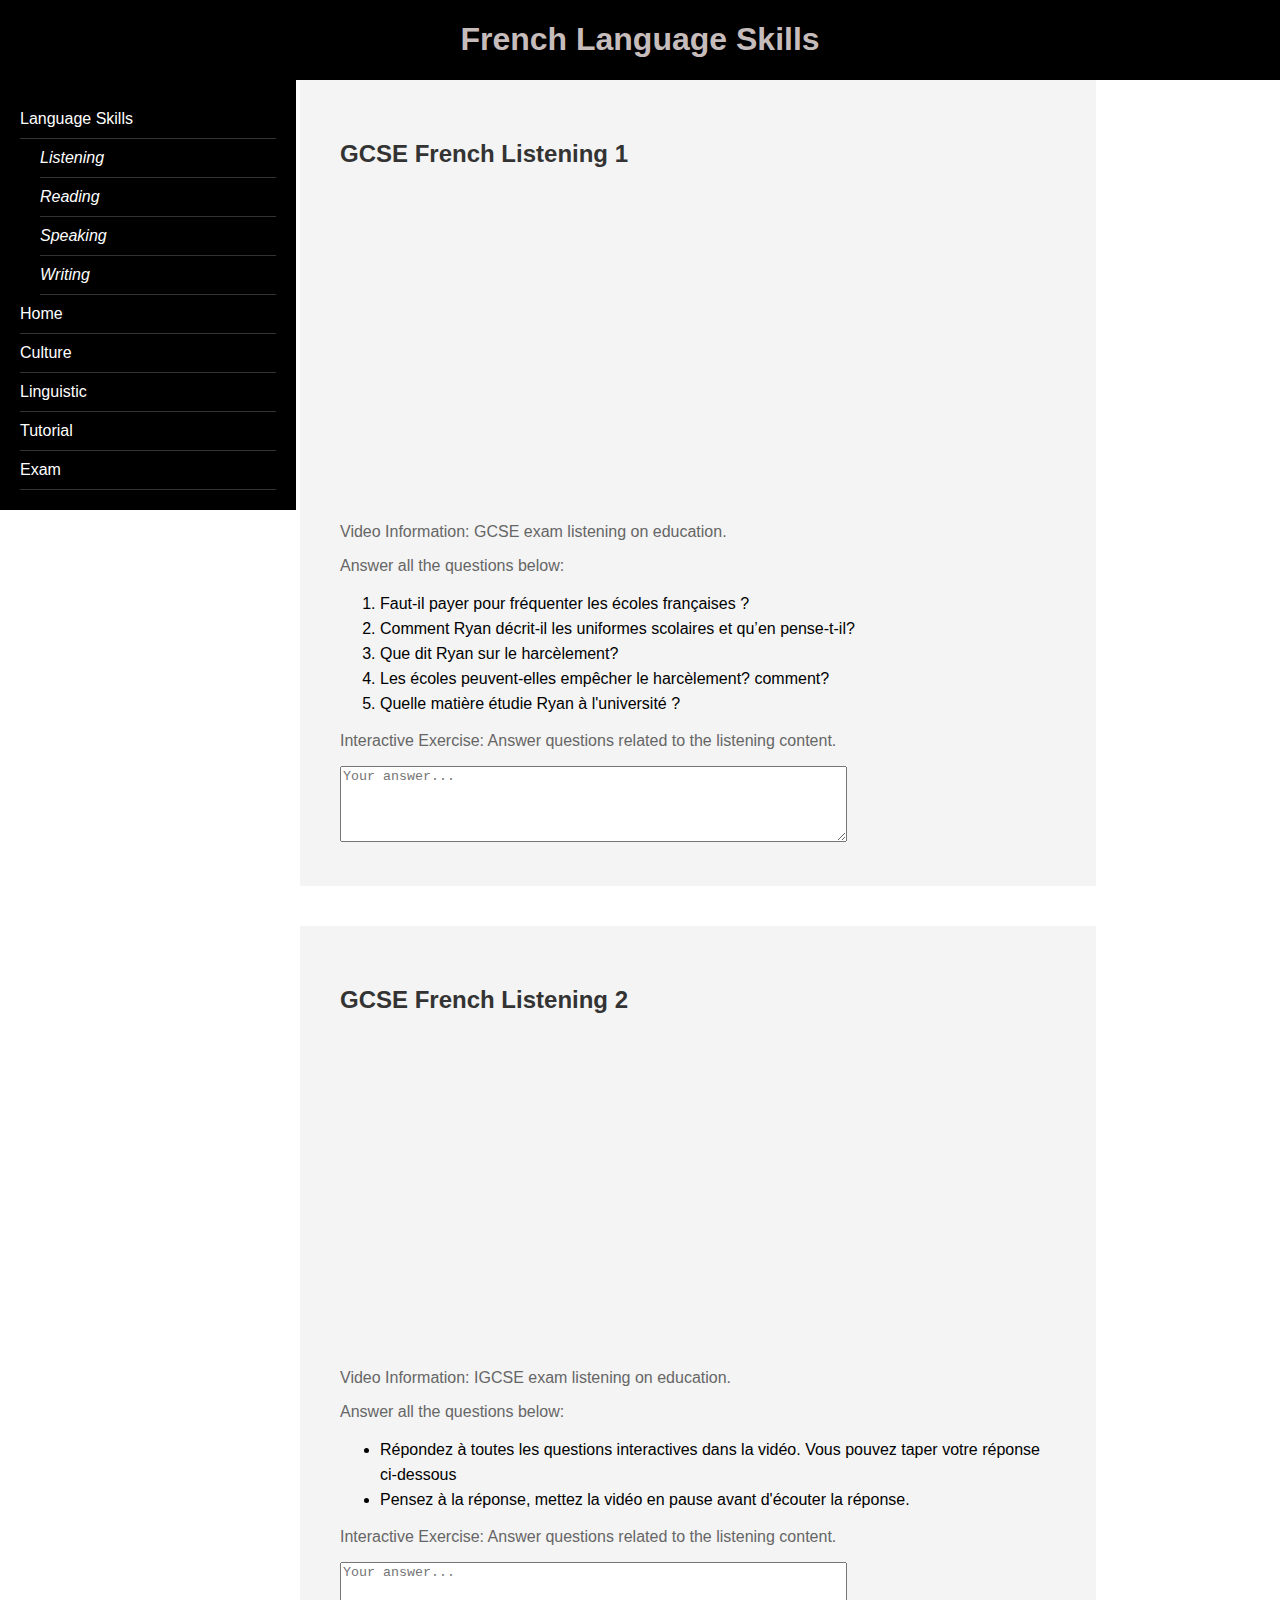
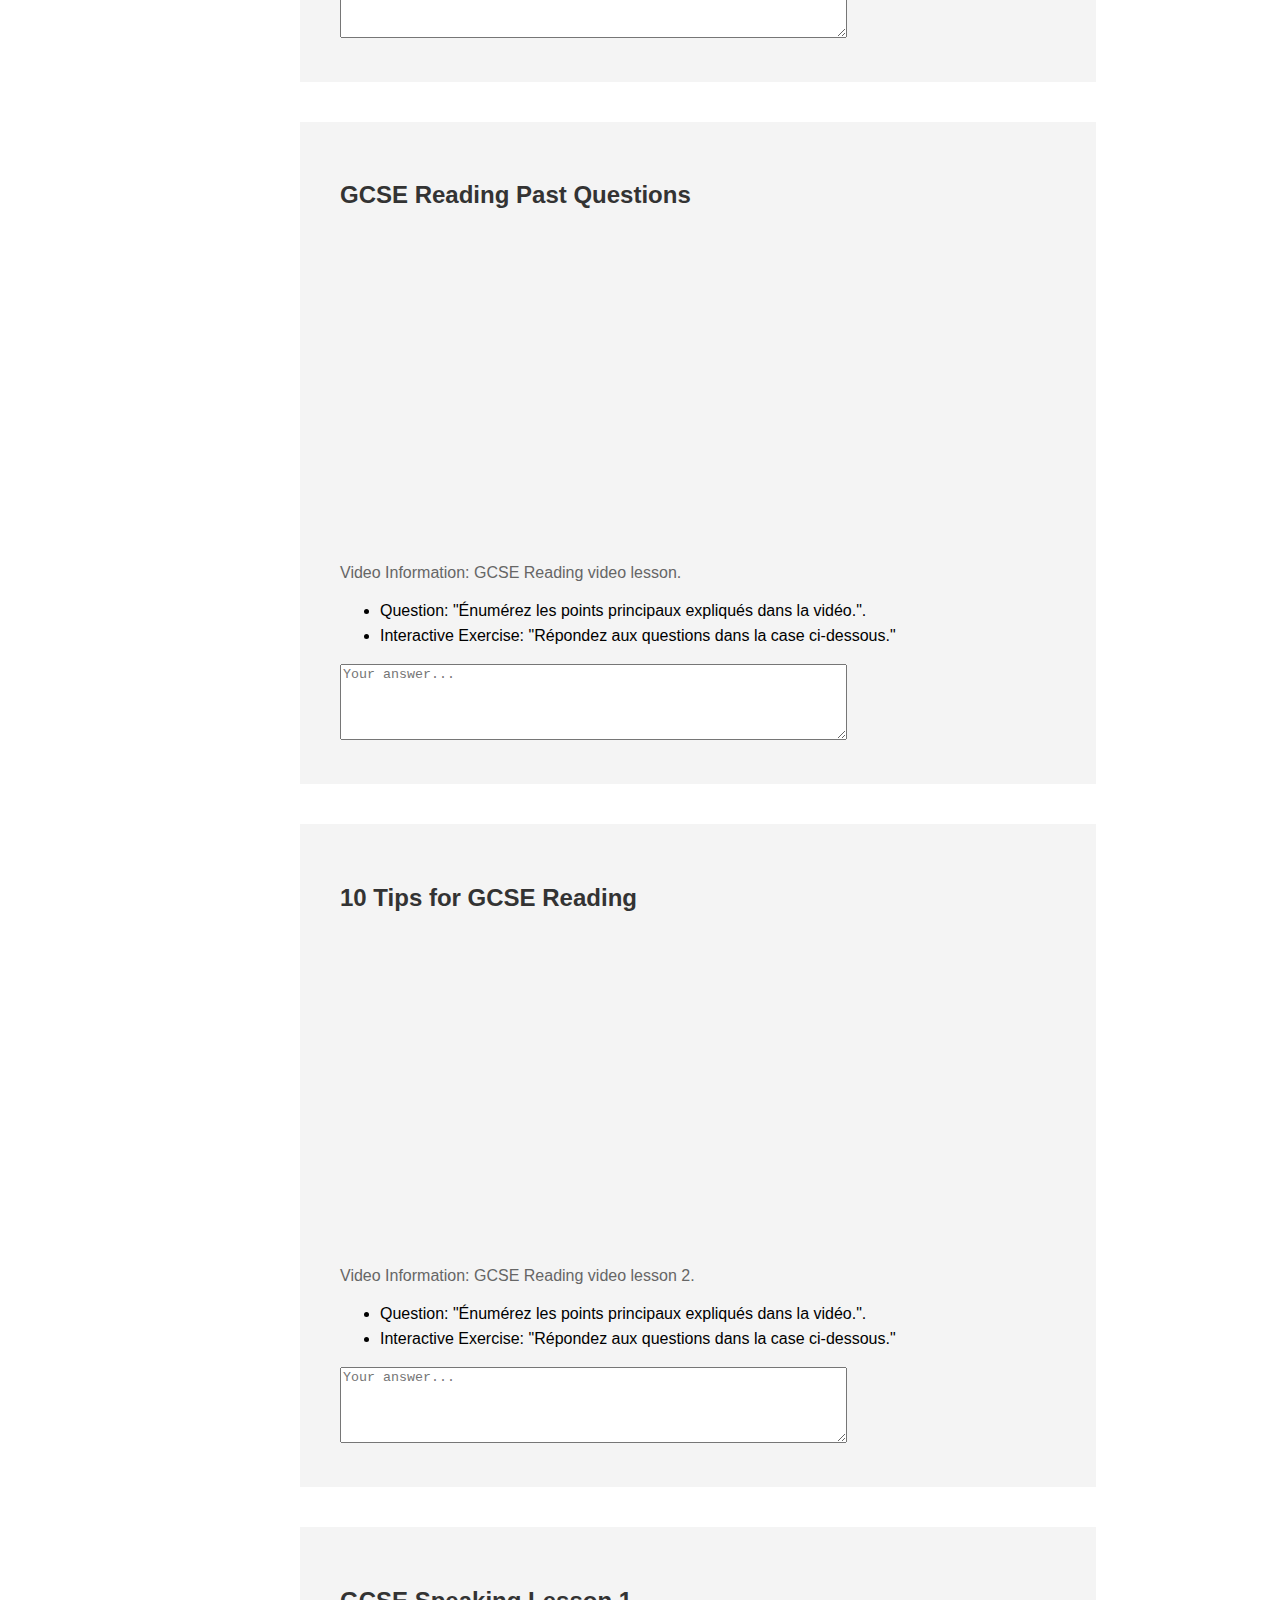
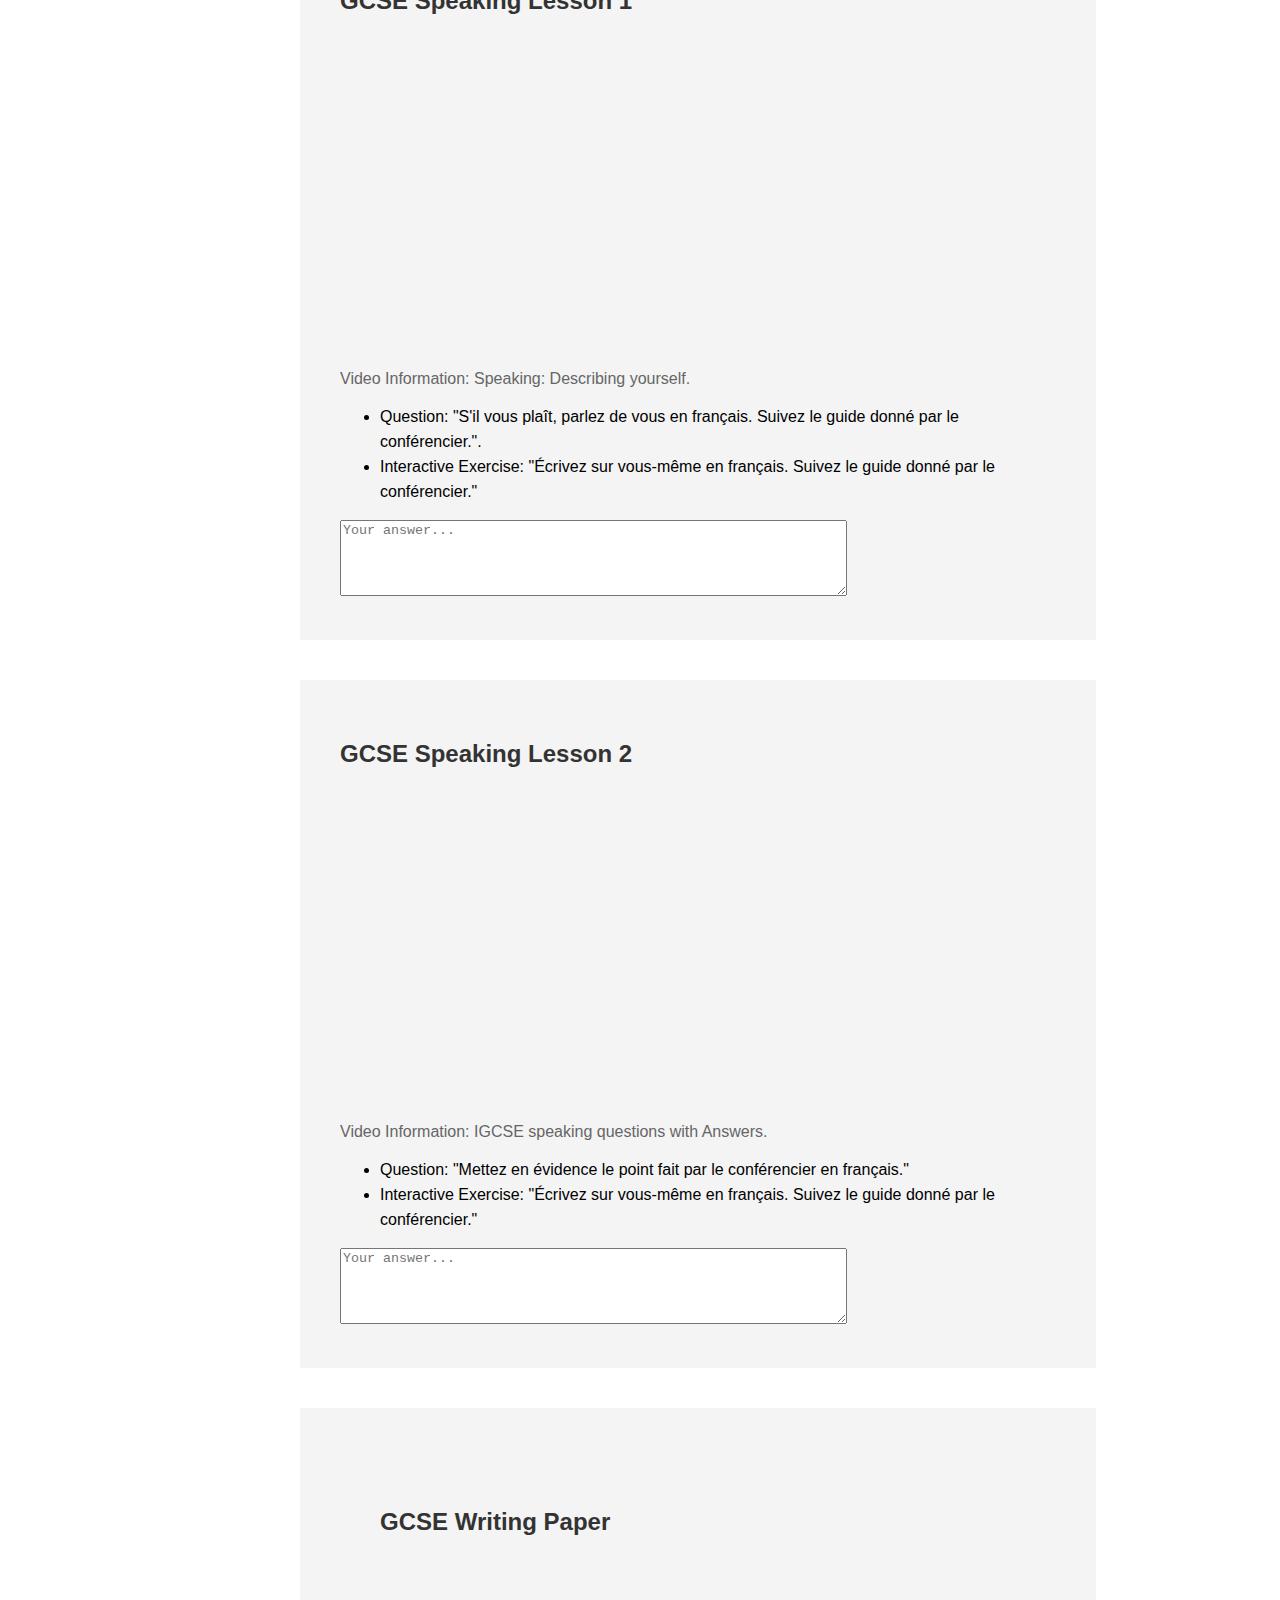
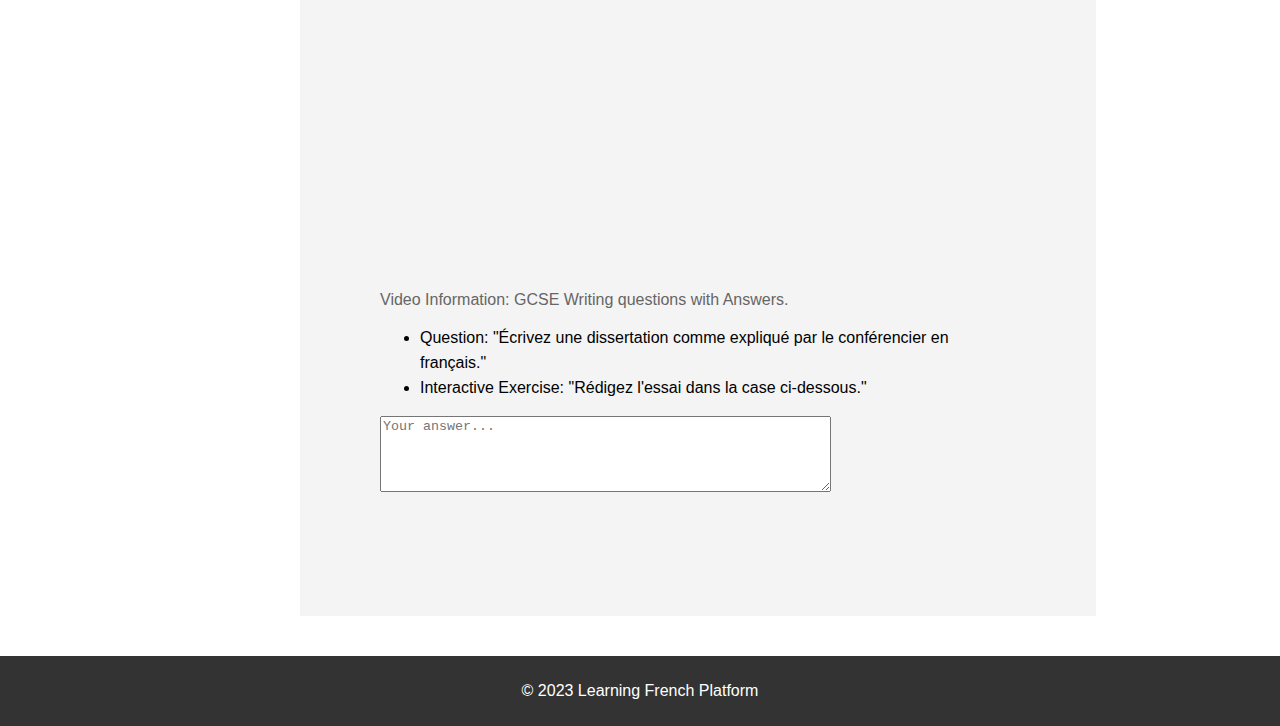
<file: language-skill.html>
<!DOCTYPE html>
<html lang="en">
<head>
    <meta charset="UTF-8">
    <meta name="viewport" content="width=device-width, initial-scale=1.0">
    <title>Language Learning Platform</title>
    <link rel="stylesheet" href="language_skill.css">
</head>
<body>
        <div class ="header-align">
            <h1>French Language Skills</h1>
        </div>

    <!-- Two Column Layout -->
    <div class="two-column-layout">
        <!-- First Column -->
        <div class="first-column">
            <a href="#">Language Skills</a>
            <div class="sub-column">
                <a href="#listening"><i>Listening</i></a>
                <a href="#reading"><i>Reading</i></a>
                <a href="#speaking"><i>Speaking</i></a>
                <a href="#writing"><i>Writing</i></a>
            </div>
            <a href="index.html">Home</a>
            <a href="cultural-information.html">Culture</a>
            <a href="linguistic-information.html">Linguistic</a>
            <a href="language_skill.html">Tutorial</a>
            <a href="exam-preparation.html">Exam</a>
        </div>

        <!-- Second Column -->
        <div class="second-column">
            <!-- Content for the second column goes here -->
            <!-- Right Part with Video Boxes -->
            <div class="right-part">
                <div id="listening" class="video-box">
                    <h2>GCSE French Listening 1</h2>
                    <iframe width="560" height="315" src="https://www.youtube.com/embed/5UCneWgjvT8?si=N16TIiefvIdLmH1p" title="YouTube video player" frameborder="0" allow="accelerometer; autoplay; clipboard-write; encrypted-media; gyroscope; picture-in-picture; web-share" allowfullscreen></iframe>
                    <p>Video Information: GCSE exam listening on education.</p>
                    <p>Answer all the questions below:
                    <ol>
                        <li>Faut-il payer pour fréquenter les écoles françaises ?</li>
                        <li>Comment Ryan décrit-il les uniformes scolaires et qu’en pense-t-il?</li>
                        <li>Que dit Ryan sur le harcèlement?</li>
                        <li>Les écoles peuvent-elles empêcher le harcèlement? comment?</li>
                        <li>Quelle matière étudie Ryan à l'université ?</li>
                    </ol>
                    </p>
                    <p>Interactive Exercise: Answer questions related to the listening content.</p>
                    <textarea placeholder="Your answer..."></textarea>
                </div>
                <div id="listening" class="video-box">
                    <h2>GCSE French Listening 2</h2>
                    <iframe width="560" height="315" src="https://www.youtube.com/embed/kMmTZRvwEF4?si=oBTTwJy8a0WECIzn" title="YouTube video player" frameborder="0" allow="accelerometer; autoplay; clipboard-write; encrypted-media; gyroscope; picture-in-picture; web-share" allowfullscreen></iframe>
                    <p>Video Information: IGCSE exam listening on education.</p>
                    <p>Answer all the questions below:
                    <ul>
                        <li>Répondez à toutes les questions interactives dans la vidéo. Vous pouvez taper 
                            votre réponse ci-dessous</li>
                        <li>Pensez à la réponse, mettez la vidéo en pause avant d'écouter la réponse.</li>
                    </ul>
                    </p>
                    <p>Interactive Exercise: Answer questions related to the listening content.</p>
                    <textarea placeholder="Your answer..."></textarea>
                </div>

                <div id="reading" class="video-box">
                    <!-- Content for Reading Section -->
                    <h2>GCSE Reading Past Questions</h2>
                    <iframe width="560" height="315" src="https://www.youtube.com/embed/TqAIBjof3RU?si=2XU-MLDyHdA0e0-Y" title="YouTube video player" frameborder="0" allow="accelerometer; autoplay; clipboard-write; encrypted-media; gyroscope; picture-in-picture; web-share" allowfullscreen></iframe>
                    <p>Video Information: GCSE Reading video lesson.</p>
                    <ul>
                        <li>Question: "Énumérez les points principaux expliqués dans la vidéo.".</li>
                        <li>Interactive Exercise: "Répondez aux questions dans la case ci-dessous."</li>
                    </ul>
                    <textarea placeholder="Your answer..."></textarea>
                </div>
                <div id="reading" class="video-box">
                    <!-- Content for Reading Section -->
                    <h2>10 Tips for GCSE Reading</h2>
                    <iframe width="560" height="315" src="https://www.youtube.com/embed/UWrmm_k08YY?si=P_HdFCyHukFPANox" title="YouTube video player" frameborder="0" allow="accelerometer; autoplay; clipboard-write; encrypted-media; gyroscope; picture-in-picture; web-share" allowfullscreen></iframe>
                    <p>Video Information: GCSE Reading video lesson 2.</p>
                    <ul>
                        <li>Question: "Énumérez les points principaux expliqués dans la vidéo.".</li>
                        <li>Interactive Exercise: "Répondez aux questions dans la case ci-dessous."</li>
                    </ul>
                    <textarea placeholder="Your answer..."></textarea>
                </div>
                

                <div id="speaking" class="video-box">
                    <!-- Content for Speaking Section -->
                    <h2>GCSE Speaking Lesson 1</h2>
                    <iframe width="560" height="315" src="https://www.youtube.com/embed/7Z69tpPjqGk?si=uSZ1hf-YNtVgpKAU" title="YouTube video player" frameborder="0" allow="accelerometer; autoplay; clipboard-write; encrypted-media; gyroscope; picture-in-picture; web-share" allowfullscreen></iframe>
                    <p>Video Information: Speaking: Describing yourself.</p>
                    <ul>
                        <li>Question: "S'il vous plaît, parlez de vous en français. Suivez le guide donné par le conférencier.".</li>
                        <li>Interactive Exercise: "Écrivez sur vous-même en français. Suivez le guide donné par le conférencier."</li>
                    </ul>
                    <textarea placeholder="Your answer..."></textarea>
                </div>
                <div id="speaking" class="video-box">
                    <!-- Content for Speaking Section -->
                    <h2>GCSE Speaking Lesson 2</h2>
                    <iframe width="560" height="315" src="https://www.youtube.com/embed/WZocOIBPSLE?si=Z-dZANdvv9eBCtiB" title="YouTube video player" frameborder="0" allow="accelerometer; autoplay; clipboard-write; encrypted-media; gyroscope; picture-in-picture; web-share" allowfullscreen></iframe>
                    <p>Video Information: IGCSE speaking questions with Answers.</p>
                    <ul>
                        <li>Question: "Mettez en évidence le point fait par le conférencier en français."</li>
                        <li>Interactive Exercise: "Écrivez sur vous-même en français. Suivez le guide donné par le conférencier."</li>
                    </ul>
                    <textarea placeholder="Your answer..."></textarea>
                </div>

                <div id="writing" class="video-box">
                    <!-- Content for Writing Section -->
                    <div id="Writing" class="video-box">
                        <!-- Content for Writing Section -->
                        <h2>GCSE Writing Paper</h2>
                        <iframe width="560" height="315" src="https://www.youtube.com/embed/UnZKvbizmoo?si=kEelhSX_Bd9Ljko2" title="YouTube video player" frameborder="0" allow="accelerometer; autoplay; clipboard-write; encrypted-media; gyroscope; picture-in-picture; web-share" allowfullscreen></iframe>
                        <p>Video Information: GCSE Writing questions with Answers.</p>
                        <ul>
                            <li>Question: "Écrivez une dissertation comme expliqué par le conférencier en français."</li>
                            <li>Interactive Exercise: "Rédigez l'essai dans la case ci-dessous."</li>
                        </ul>
                        <textarea placeholder="Your answer..."></textarea>
                    </div>
                </div>
            </div>
        </div>
    </div>
    <footer>
        <p>&copy; 2023 Learning French Platform</p>
    </footer>
</body>
</html>
</file>
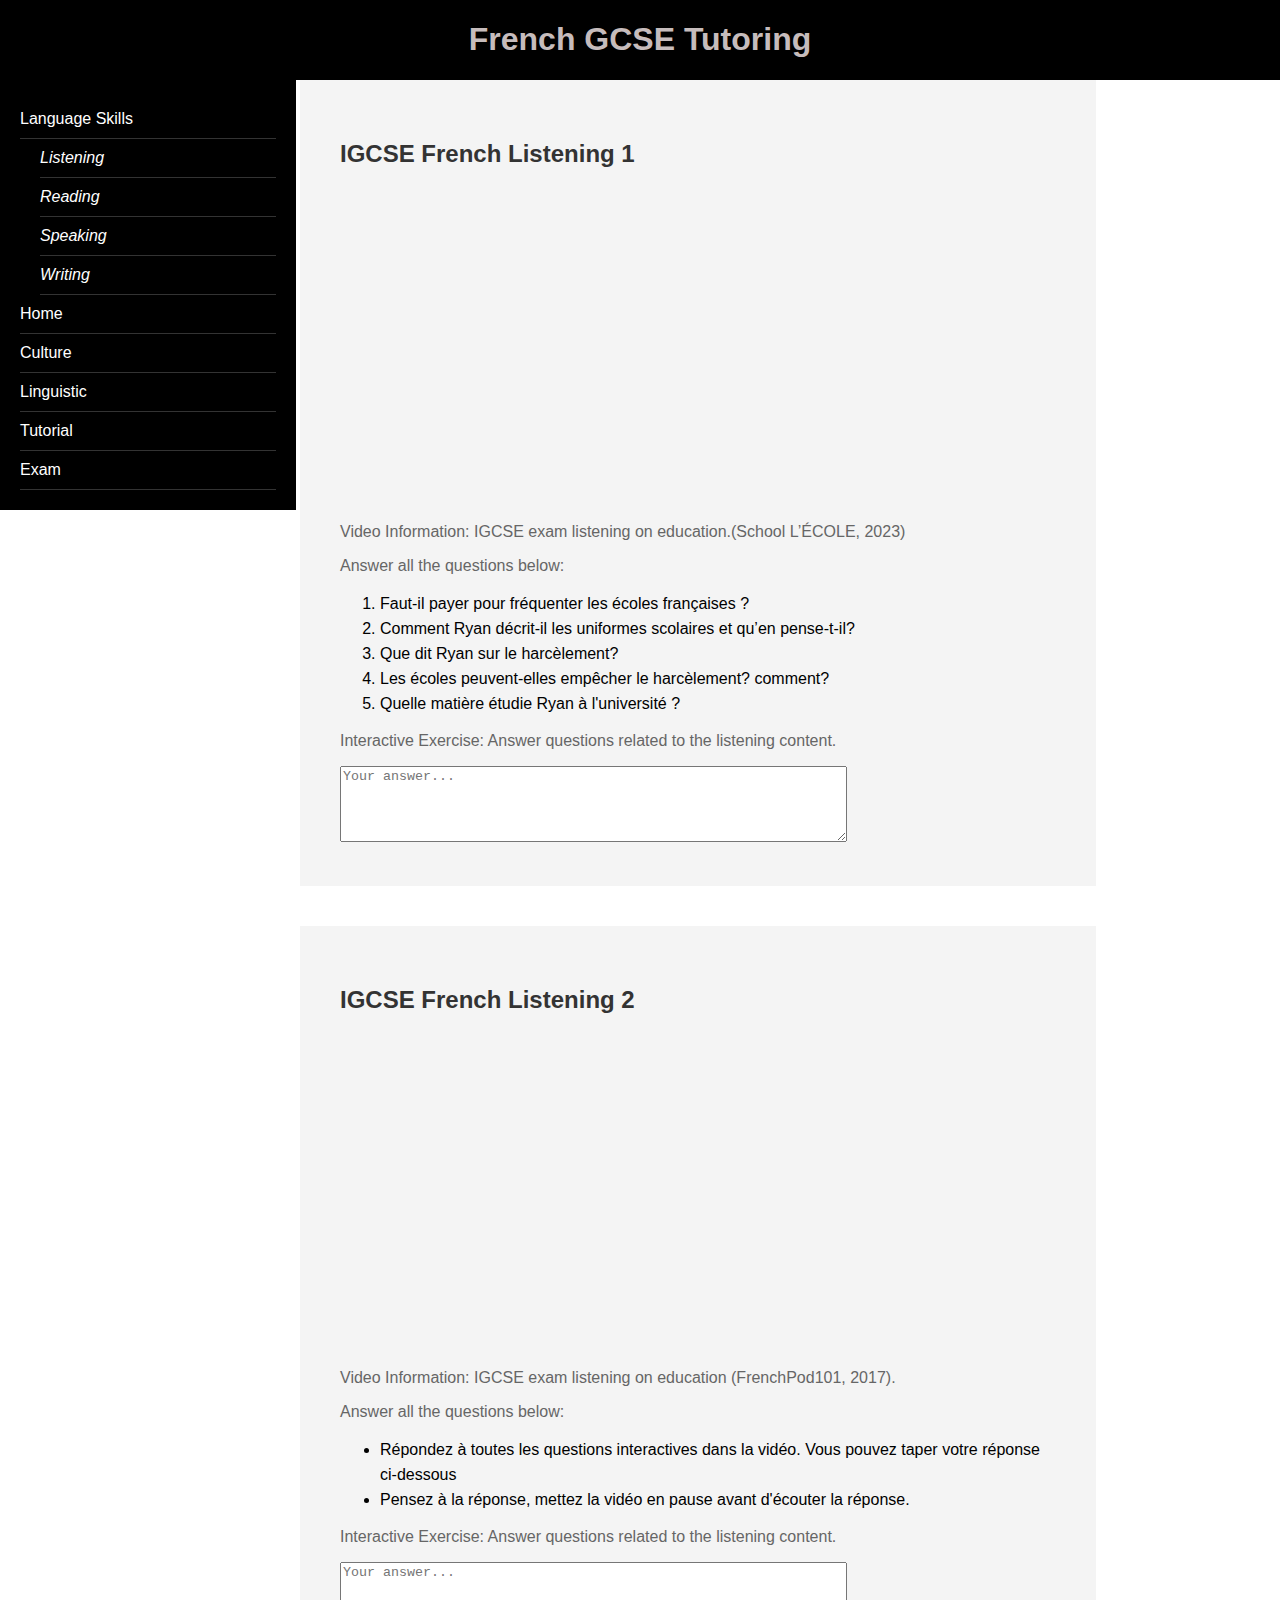
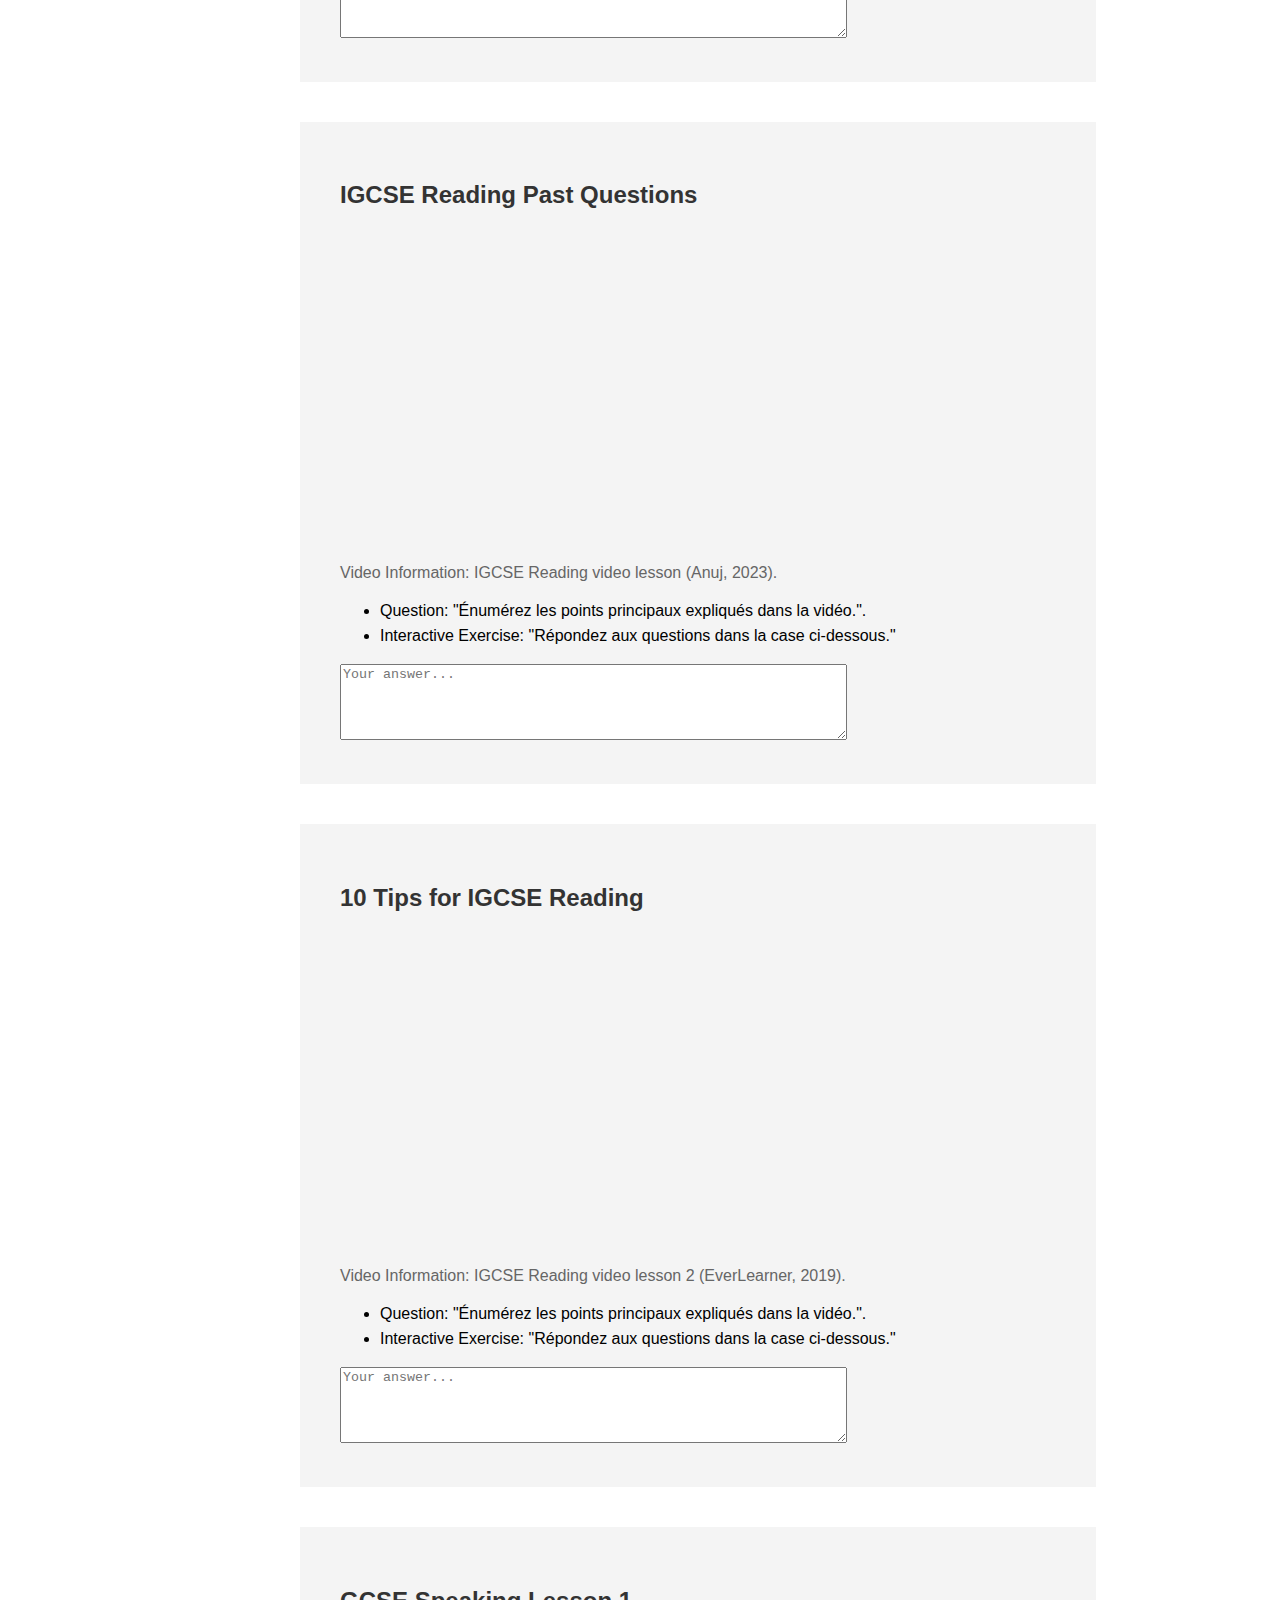
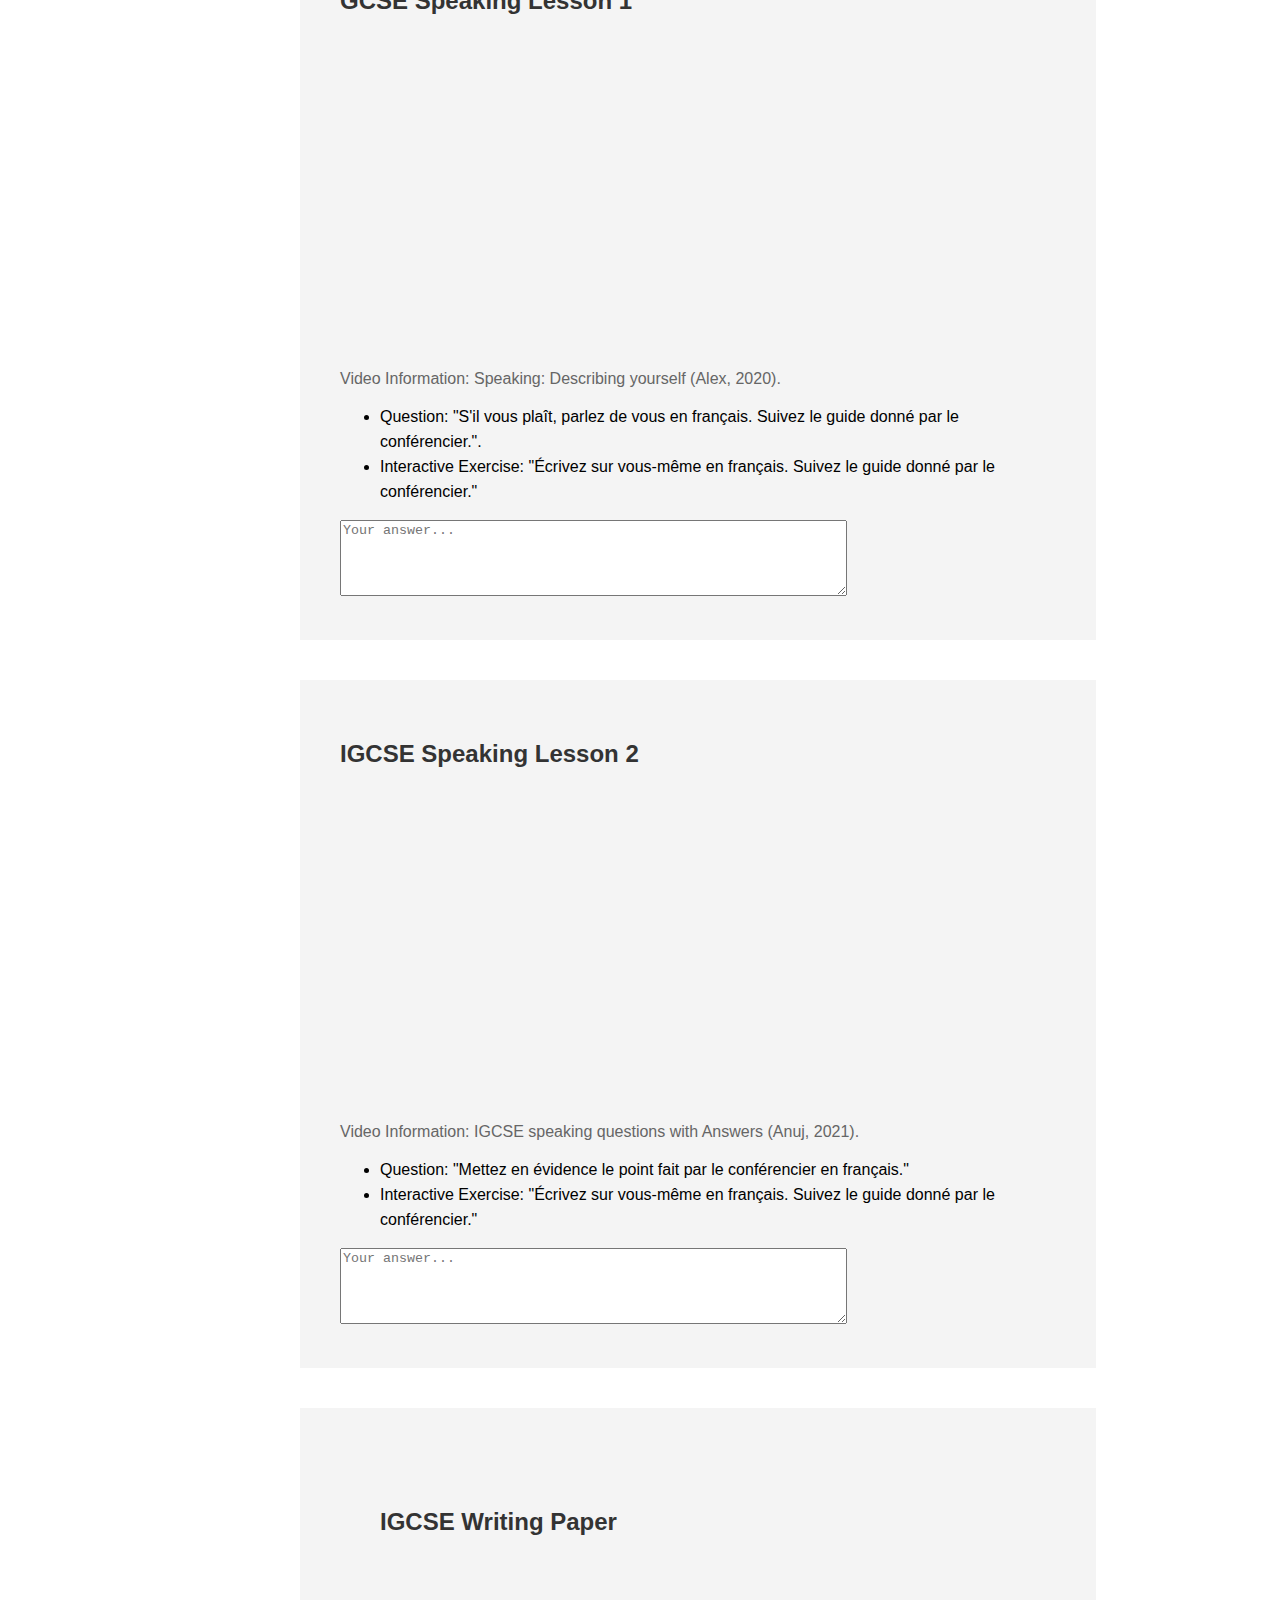
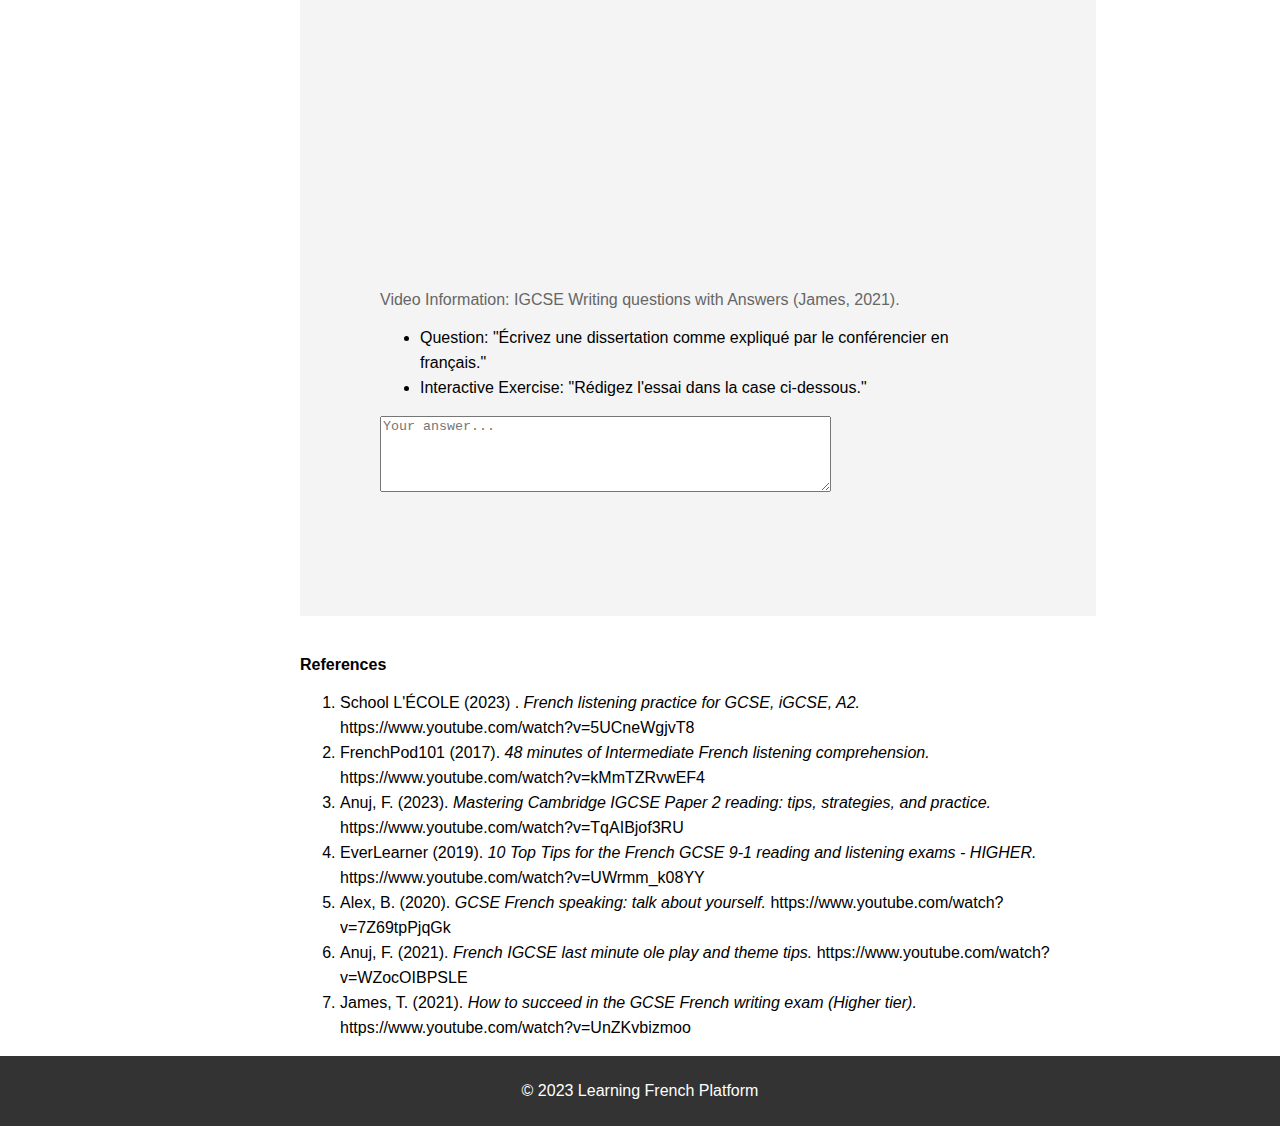
<file: language_skill.html>
<!DOCTYPE html>
<html lang="en">
<head>
    <meta charset="UTF-8">
    <meta name="viewport" content="width=device-width, initial-scale=1.0">
    <title>Language Learning Platform</title>
    <link rel="stylesheet" href="language_skill.css">
</head>
<body>
        <div class ="header-align">
            <h1>French GCSE Tutoring </h1>
        </div>

    <!-- Two Column Layout -->
    <div class="two-column-layout">
        <!-- First Column -->
        <div class="first-column">
            <a href="#">Language Skills</a>
            <div class="sub-column">
                <a href="#listening"><i>Listening</i></a>
                <a href="#reading"><i>Reading</i></a>
                <a href="#speaking"><i>Speaking</i></a>
                <a href="#writing"><i>Writing</i></a>
            </div>
            <a href="index.html">Home</a>
            <a href="cultural-information.html">Culture</a>
            <a href="linguistic-information.html">Linguistic</a>
            <a href="language_skill.html">Tutorial</a>
            <a href="exam-preparation.html">Exam</a>
        </div>

        <!-- Second Column -->
        <div class="second-column">
            <!-- Content for the second column goes here -->
            <!-- Right Part with Video Boxes -->
            <div class="right-part">
                <div id="listening" class="video-box">
                    <h2>IGCSE French Listening 1</h2>
                    <iframe width="560" height="315" src="https://www.youtube.com/embed/5UCneWgjvT8?si=N16TIiefvIdLmH1p" title="YouTube video player" frameborder="0" allow="accelerometer; autoplay; clipboard-write; encrypted-media; gyroscope; picture-in-picture; web-share" allowfullscreen></iframe>
                    <p>Video Information: IGCSE exam listening on education.(School L’ÉCOLE, 2023) </p>
                    <p>Answer all the questions below:
                    <ol>
                        <li>Faut-il payer pour fréquenter les écoles françaises ?</li>
                        <li>Comment Ryan décrit-il les uniformes scolaires et qu’en pense-t-il?</li>
                        <li>Que dit Ryan sur le harcèlement?</li>
                        <li>Les écoles peuvent-elles empêcher le harcèlement? comment?</li>
                        <li>Quelle matière étudie Ryan à l'université ?</li>
                    </ol>
                    </p>
                    <p>Interactive Exercise: Answer questions related to the listening content.</p>
                    <textarea placeholder="Your answer..."></textarea>
                </div>
                <div id="listening" class="video-box">
                    <h2>IGCSE French Listening 2</h2>
                    <iframe width="560" height="315" src="https://www.youtube.com/embed/kMmTZRvwEF4?si=oBTTwJy8a0WECIzn" title="YouTube video player" frameborder="0" allow="accelerometer; autoplay; clipboard-write; encrypted-media; gyroscope; picture-in-picture; web-share" allowfullscreen></iframe>
                    <p>Video Information: IGCSE exam listening on education (FrenchPod101, 2017).</p>
                    <p>Answer all the questions below:
                    <ul>
                        <li>Répondez à toutes les questions interactives dans la vidéo. Vous pouvez taper 
                            votre réponse ci-dessous</li>
                        <li>Pensez à la réponse, mettez la vidéo en pause avant d'écouter la réponse.</li>
                    </ul>
                    </p>
                    <p>Interactive Exercise: Answer questions related to the listening content.</p>
                    <textarea placeholder="Your answer..."></textarea>
                </div>

                <div id="reading" class="video-box">
                    <!-- Content for Reading Section -->
                    <h2>IGCSE Reading Past Questions</h2>
                    <iframe width="560" height="315" src="https://www.youtube.com/embed/TqAIBjof3RU?si=2XU-MLDyHdA0e0-Y" title="YouTube video player" frameborder="0" allow="accelerometer; autoplay; clipboard-write; encrypted-media; gyroscope; picture-in-picture; web-share" allowfullscreen></iframe>
                    <p>Video Information: IGCSE Reading video lesson (Anuj, 2023).</p>
                    <ul>
                        <li>Question: "Énumérez les points principaux expliqués dans la vidéo.".</li>
                        <li>Interactive Exercise: "Répondez aux questions dans la case ci-dessous."</li>
                    </ul>
                    <textarea placeholder="Your answer..."></textarea>
                </div>
                <div id="reading" class="video-box">
                    <!-- Content for Reading Section -->
                    <h2>10 Tips for IGCSE Reading</h2>
                    <iframe width="560" height="315" src="https://www.youtube.com/embed/UWrmm_k08YY?si=P_HdFCyHukFPANox" title="YouTube video player" frameborder="0" allow="accelerometer; autoplay; clipboard-write; encrypted-media; gyroscope; picture-in-picture; web-share" allowfullscreen></iframe>
                    <p>Video Information: IGCSE Reading video lesson 2 (EverLearner, 2019).</p>
                    <ul>
                        <li>Question: "Énumérez les points principaux expliqués dans la vidéo.".</li>
                        <li>Interactive Exercise: "Répondez aux questions dans la case ci-dessous."</li>
                    </ul>
                    <textarea placeholder="Your answer..."></textarea>
                </div>
                

                <div id="speaking" class="video-box">
                    <!-- Content for Speaking Section -->
                    <h2>GCSE Speaking Lesson 1</h2>
                    <iframe width="560" height="315" src="https://www.youtube.com/embed/7Z69tpPjqGk?si=uSZ1hf-YNtVgpKAU" title="YouTube video player" frameborder="0" allow="accelerometer; autoplay; clipboard-write; encrypted-media; gyroscope; picture-in-picture; web-share" allowfullscreen></iframe>
                    <p>Video Information: Speaking: Describing yourself (Alex, 2020).</p>
                    <ul>
                        <li>Question: "S'il vous plaît, parlez de vous en français. Suivez le guide donné par le conférencier.".</li>
                        <li>Interactive Exercise: "Écrivez sur vous-même en français. Suivez le guide donné par le conférencier."</li>
                    </ul>
                    <textarea placeholder="Your answer..."></textarea>
                </div>
                <div id="speaking" class="video-box">
                    <!-- Content for Speaking Section -->
                    <h2>IGCSE Speaking Lesson 2</h2>
                    <iframe width="560" height="315" src="https://www.youtube.com/embed/WZocOIBPSLE?si=Z-dZANdvv9eBCtiB" title="YouTube video player" frameborder="0" allow="accelerometer; autoplay; clipboard-write; encrypted-media; gyroscope; picture-in-picture; web-share" allowfullscreen></iframe>
                    <p>Video Information: IGCSE speaking questions with Answers (Anuj, 2021).</p>
                    <ul>
                        <li>Question: "Mettez en évidence le point fait par le conférencier en français."</li>
                        <li>Interactive Exercise: "Écrivez sur vous-même en français. Suivez le guide donné par le conférencier."</li>
                    </ul>
                    <textarea placeholder="Your answer..."></textarea>
                </div>

                <div id="writing" class="video-box">
                    <!-- Content for Writing Section -->
                    <div id="Writing" class="video-box">
                        <!-- Content for Writing Section -->
                        <h2>IGCSE Writing Paper</h2>
                        <iframe width="560" height="315" src="https://www.youtube.com/embed/UnZKvbizmoo?si=kEelhSX_Bd9Ljko2" title="YouTube video player" frameborder="0" allow="accelerometer; autoplay; clipboard-write; encrypted-media; gyroscope; picture-in-picture; web-share" allowfullscreen></iframe>
                        <p>Video Information: IGCSE Writing questions with Answers (James, 2021).</p>
                        <ul>
                            <li>Question: "Écrivez une dissertation comme expliqué par le conférencier en français."</li>
                            <li>Interactive Exercise: "Rédigez l'essai dans la case ci-dessous."</li>
                        </ul>
                        <textarea placeholder="Your answer..."></textarea>
                    </div>
                </div>
                <div>
        <p><b>References</b></p>
        <ol>
            <li>School L'ÉCOLE (2023) . <i>French listening practice for GCSE, iGCSE, A2.</i> https://www.youtube.com/watch?v=5UCneWgjvT8</li>
    
            <li>FrenchPod101 (2017). <i>48 minutes of Intermediate French listening comprehension.</i> https://www.youtube.com/watch?v=kMmTZRvwEF4</li>
            
             <li>Anuj, F. (2023). <i>Mastering Cambridge IGCSE Paper 2 reading: tips, strategies, and practice.</i> https://www.youtube.com/watch?v=TqAIBjof3RU</li>
            
            <li>EverLearner (2019). <i>10 Top Tips for the French GCSE 9-1 reading and listening exams - HIGHER.</i> https://www.youtube.com/watch?v=UWrmm_k08YY</li>
            <li>Alex, B. (2020). <i>GCSE French speaking: talk about yourself.</i> https://www.youtube.com/watch?v=7Z69tpPjqGk</li>
            <li>Anuj, F. (2021). <i>French IGCSE last minute ole play and theme tips.</i> https://www.youtube.com/watch?v=WZocOIBPSLE</li>
            <li>James, T. (2021). <i>How to succeed in the GCSE French writing exam (Higher tier).</i> https://www.youtube.com/watch?v=UnZKvbizmoo</li>
        </ol>
    </div>
            </div>
        </div>
    </div>
    <footer>
        <p>&copy; 2023 Learning French Platform</p>
    </footer>
</body>
</html>
</file>
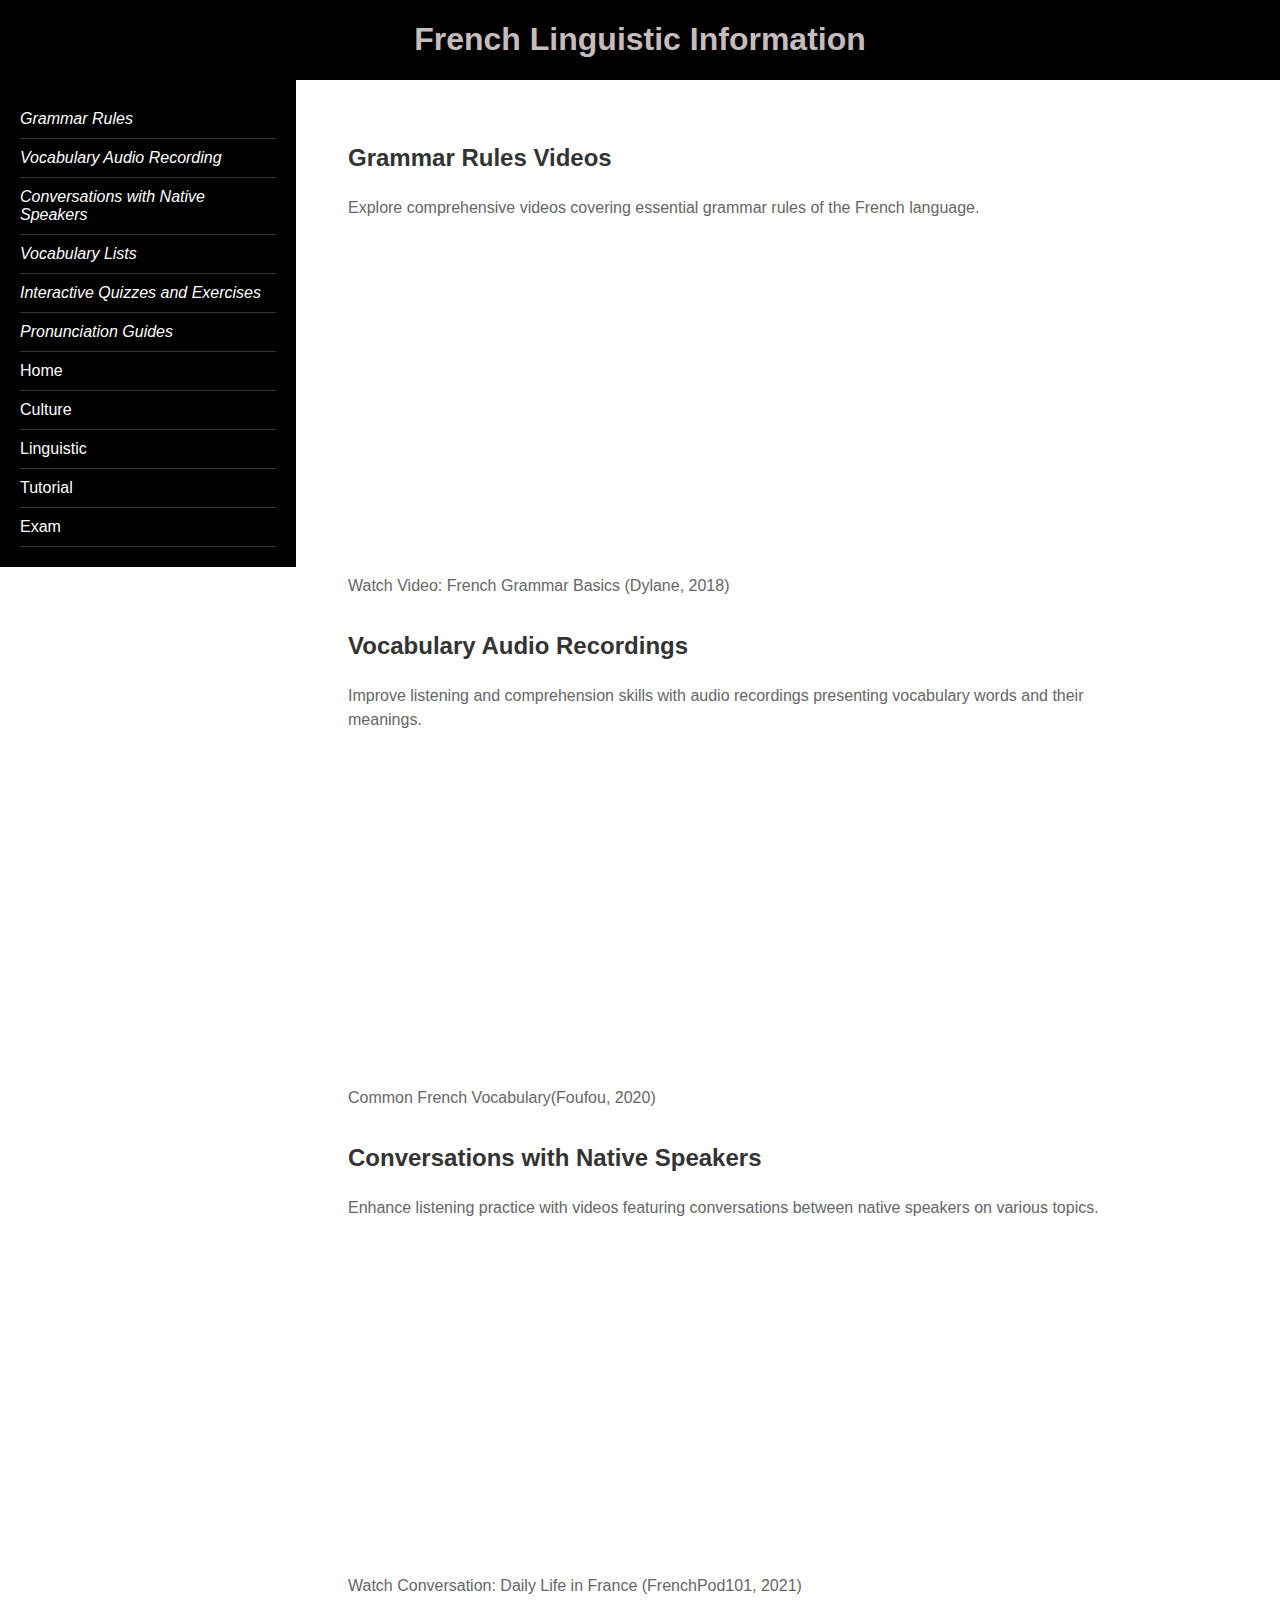
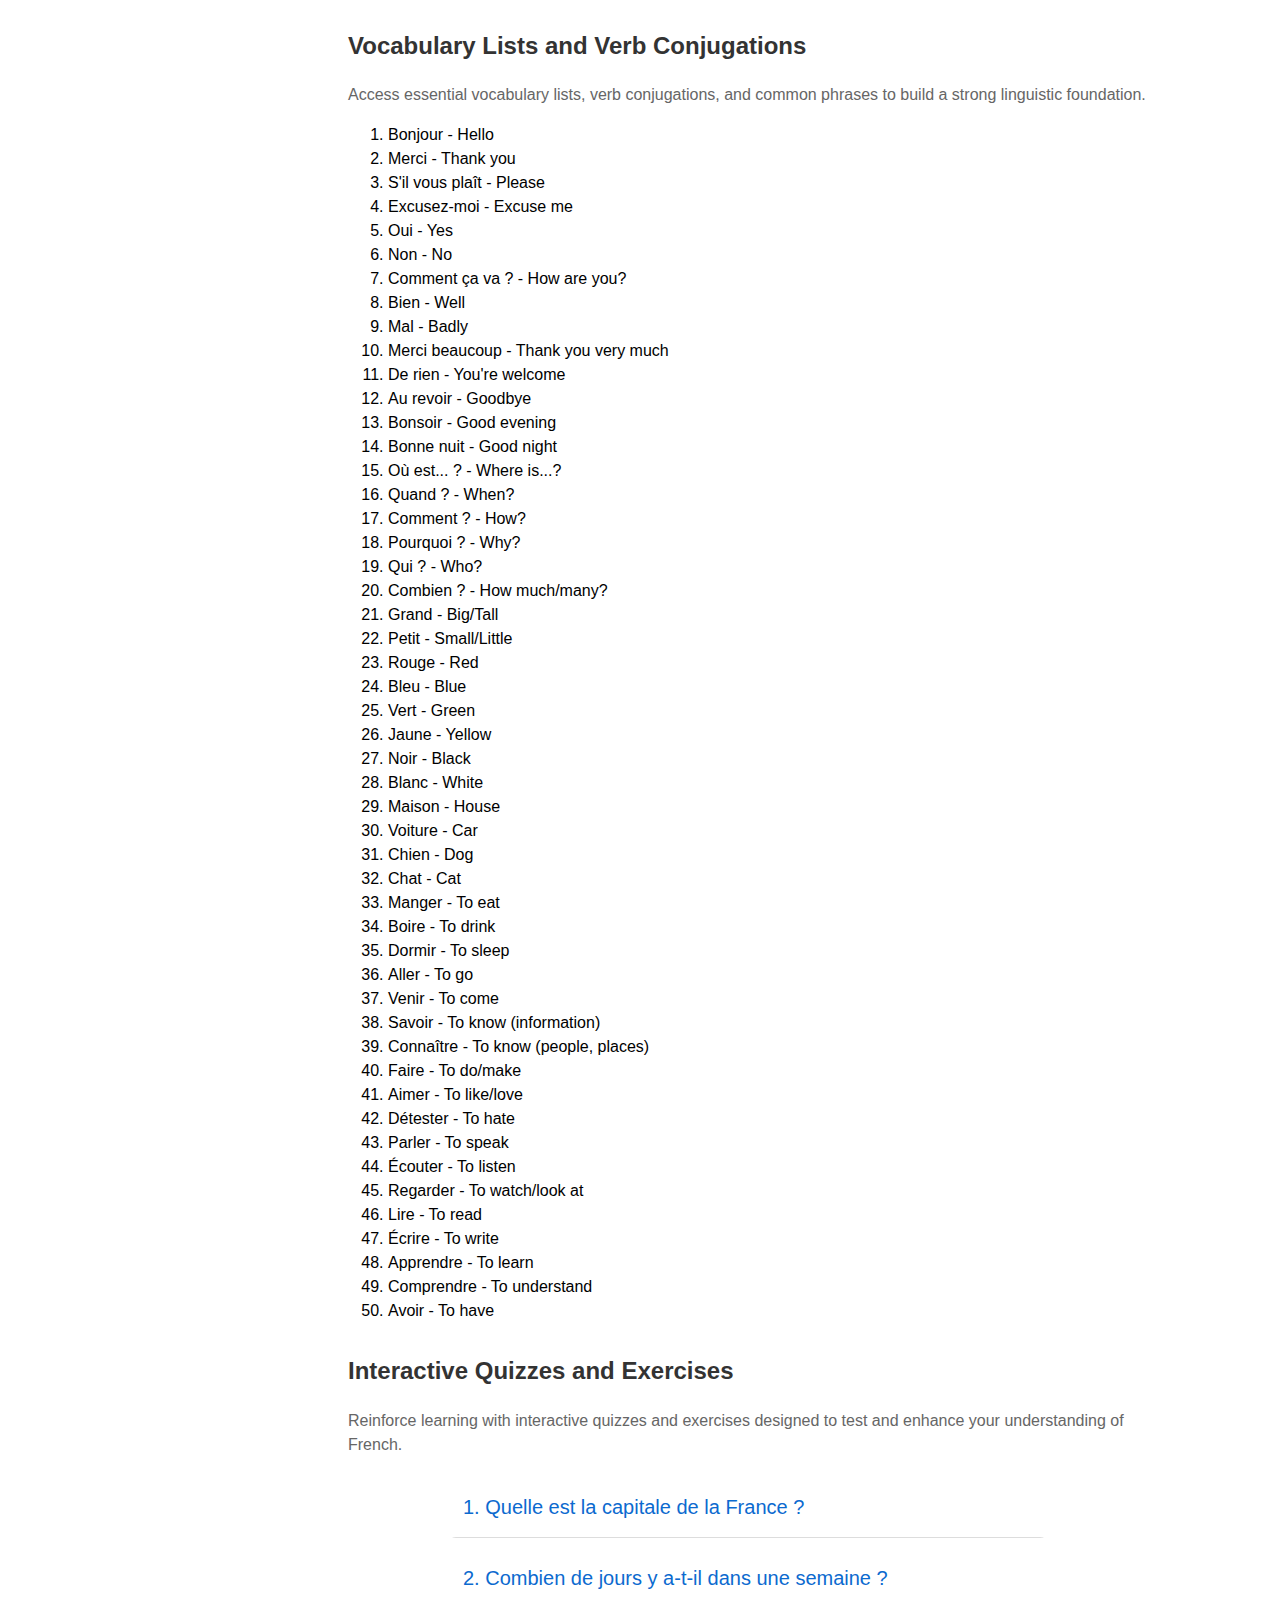
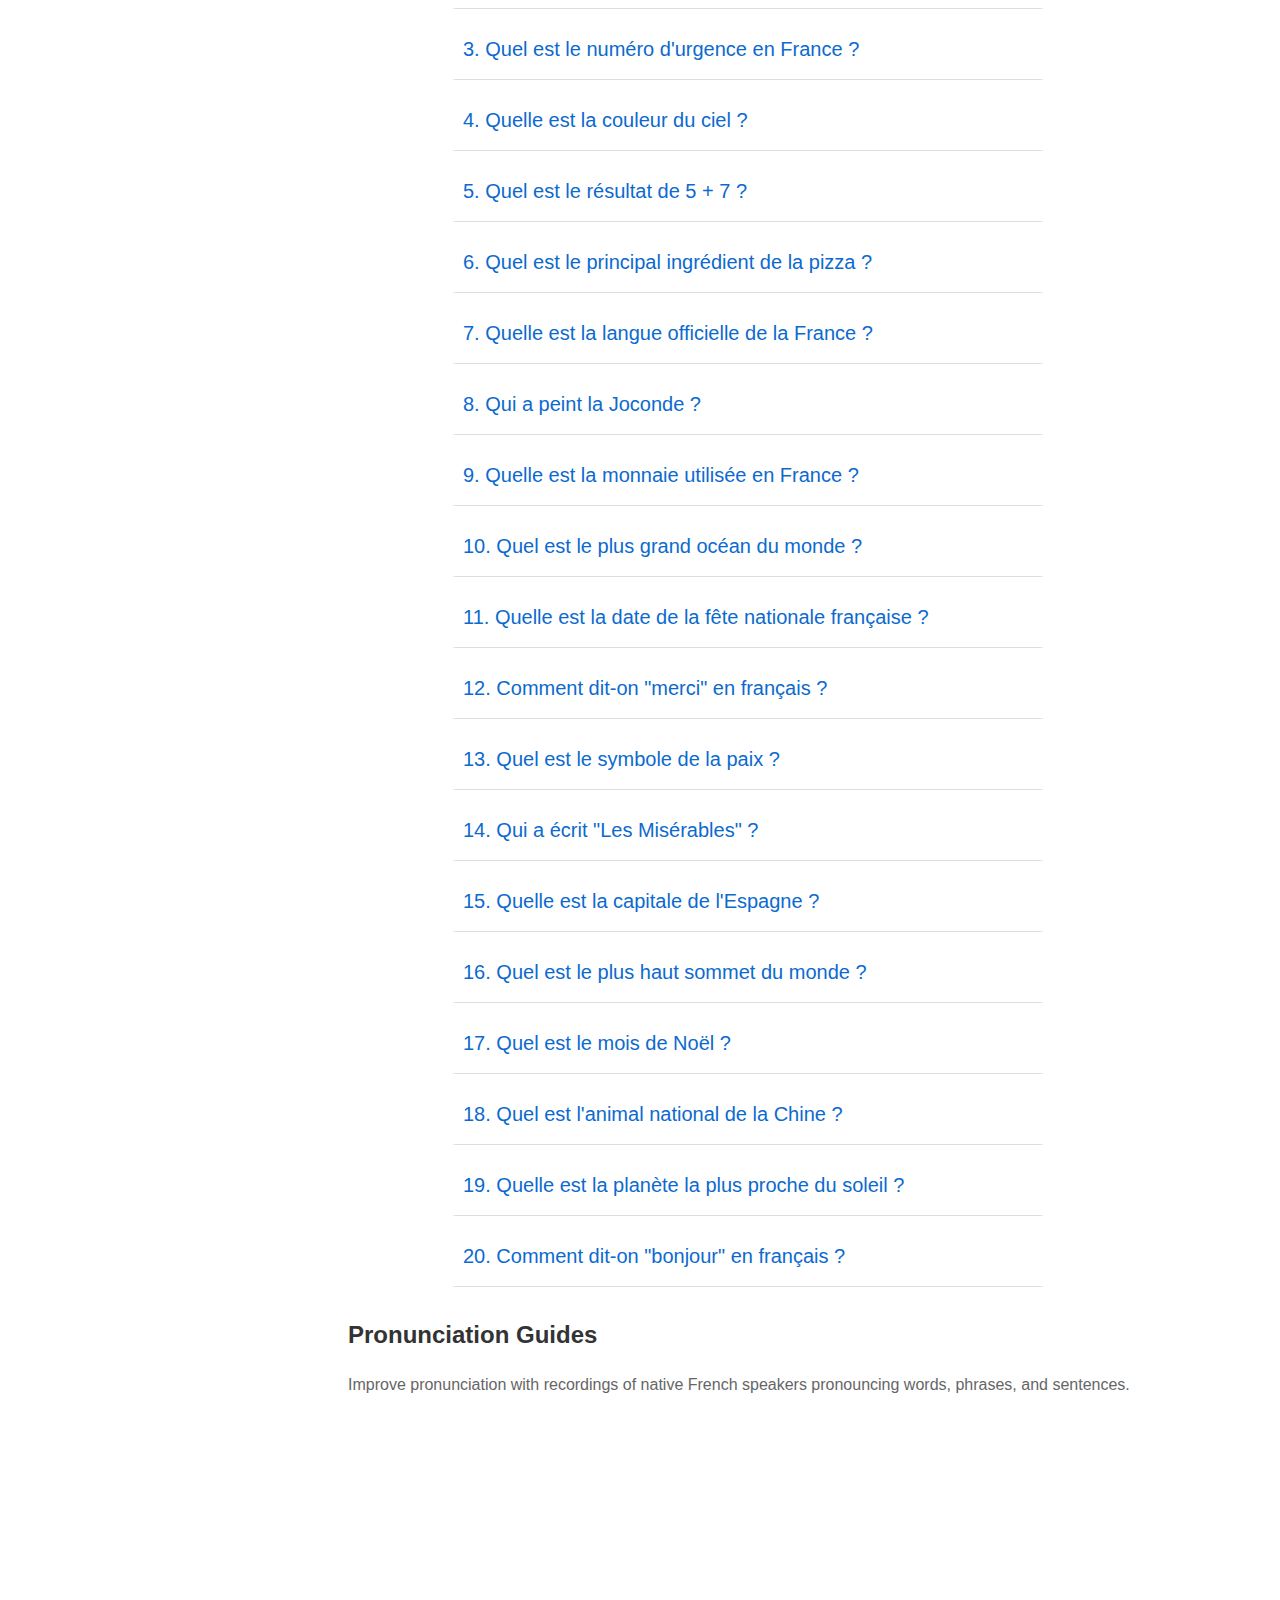
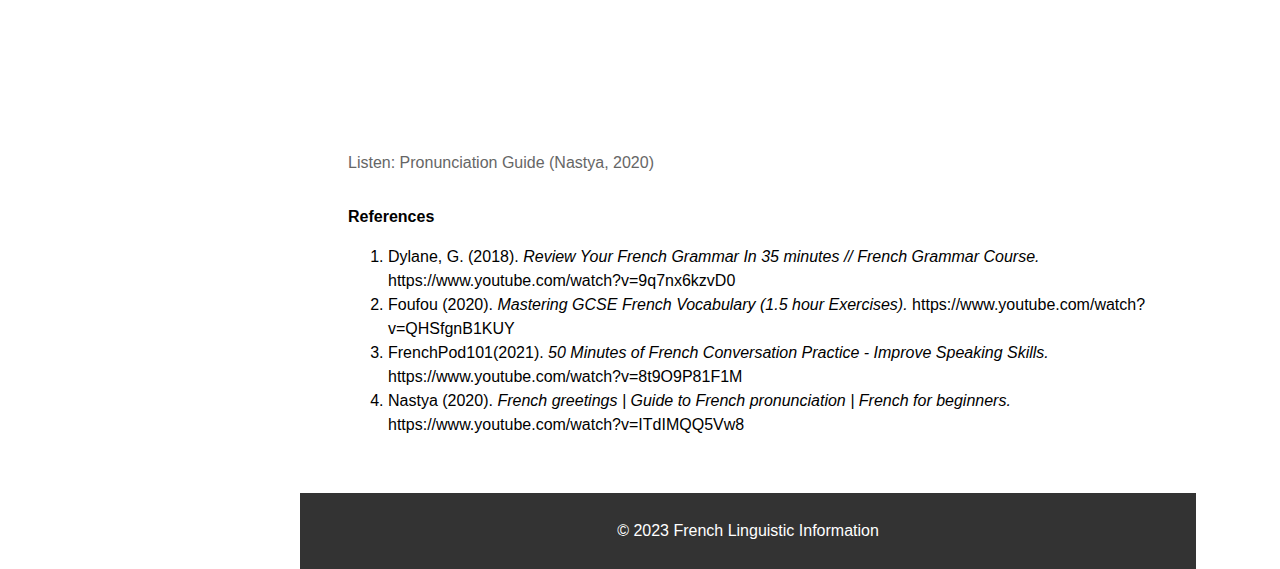
<file: linguistic-information.html>
<!DOCTYPE html>
<html lang="en">
<head>
    <meta charset="UTF-8">
    <meta name="viewport" content="width=device-width, initial-scale=1.0">
    <title>French Linguistic Information</title>
    <link rel="stylesheet" href="linguistic-information.css">
</head>
<body>
        <div class ="header-align">
            <h1>French Linguistic Information</h1>
        </div>

    <!-- Two Column Layout -->
    <div class="two-column-layout">
        <!-- First Column -->
        <div class="first-column">
            <div>
                <a href="#grammar"><i>Grammar Rules</i></a>
                <a href="#vocabulary"><i>Vocabulary Audio Recording</i></a>
                <a href="#conversations"><i>Conversations with Native Speakers</i></a>
                <a href="#vocabularylist"><i>Vocabulary Lists</i></a>
                <a href="#interactive"><i>Interactive Quizzes and Exercises</i></a>
                <a href="#pronunciation"><i>Pronunciation Guides</i></a>
            </div>
            <a href="index.html">Home</a>
            <a href="cultural-information.html">Culture</a>
            <a href="linguistic-information.html">Linguistic</a>
            <a href="language_skill.html">Tutorial</a>
            <a href="exam-preparation.html">Exam</a>
        </div>

        <!-- Second Column -->
        <div class="second-column">
            <!-- Content for the second column goes here -->
            <section class="main-content">
                <article>
                    <h2 id="grammar">Grammar Rules Videos</h2>
                    <p>Explore comprehensive videos covering essential grammar rules of the French language.</p>
                    <iframe width="560" height="315" src="https://www.youtube.com/embed/9q7nx6kzvD0?si=31rIsPn-dayMZD-7" title="YouTube video player" frameborder="0" allow="accelerometer; autoplay; clipboard-write; encrypted-media; gyroscope; picture-in-picture; web-share" allowfullscreen></iframe>
                        <p>Watch Video: French Grammar Basics (Dylane, 2018) </p></a>
                </article>
        
                <article>
                    <h2 id="vocabulary">Vocabulary Audio Recordings</h2>
                    <p>Improve listening and comprehension skills with audio recordings presenting vocabulary words and their meanings.</p>
                    <iframe width="560" height="315" src="https://www.youtube.com/embed/QHSfgnB1KUY?si=O-_PUqTBk7h34Eho" title="YouTube video player" frameborder="0" allow="accelerometer; autoplay; clipboard-write; encrypted-media; gyroscope; picture-in-picture; web-share" allowfullscreen></iframe>
                    <p>Common French Vocabulary(Foufou, 2020) </p></a>
                </article>
        
                <article>
                    <h2 id="conversations">Conversations with Native Speakers</h2>
                    <p>Enhance listening practice with videos featuring conversations between native speakers on various topics.</p>
                    <iframe width="560" height="315" src="https://www.youtube.com/embed/8t9O9P81F1M?si=KLd4eKAsj3j-sxH8" title="YouTube video player" frameborder="0" allow="accelerometer; autoplay; clipboard-write; encrypted-media; gyroscope; picture-in-picture; web-share" allowfullscreen></iframe>
                        <p>Watch Conversation: Daily Life in France (FrenchPod101, 2021) </p></a>
                </article>
        
                <article>
                    <h2 id="vocabularylist">Vocabulary Lists and Verb Conjugations</h2>
                    <p>Access essential vocabulary lists, verb conjugations, and common phrases to build a strong linguistic foundation.
                        <ol>
                            <li>Bonjour - Hello</li>
                            <li>Merci - Thank you</li>
                            <li>S'il vous plaît - Please</li>
                            <li>Excusez-moi - Excuse me</li>
                            <li>Oui - Yes</li>
                            <li>Non - No</li>
                            <li>Comment ça va ? - How are you?</li>
                            <li>Bien - Well</li>
                            <li>Mal - Badly</li>
                            <li>Merci beaucoup - Thank you very much</li>
                            <li>De rien - You're welcome</li>
                            <li>Au revoir - Goodbye</li>
                            <li>Bonsoir - Good evening</li>
                            <li>Bonne nuit - Good night</li>
                            <li>Où est... ? - Where is...?</li>
                            <li>Quand ? - When?</li>
                            <li>Comment ? - How?</li>
                            <li>Pourquoi ? - Why?</li>
                            <li>Qui ? - Who?</li>
                            <li>Combien ? - How much/many?</li>
                            <li>Grand - Big/Tall</li>
                            <li>Petit - Small/Little</li>
                            <li>Rouge - Red</li>
                            <li>Bleu - Blue</li>
                            <li>Vert - Green</li>
                            <li>Jaune - Yellow</li>
                            <li>Noir - Black</li>
                            <li>Blanc - White</li>
                            <li>Maison - House</li>
                            <li>Voiture - Car</li>
                            <li>Chien - Dog</li>
                            <li>Chat - Cat</li>
                            <li>Manger - To eat</li>
                            <li>Boire - To drink</li>
                            <li>Dormir - To sleep</li>
                            <li>Aller - To go</li>
                            <li>Venir - To come</li>
                            <li>Savoir - To know (information)</li>
                            <li>Connaître - To know (people, places)</li>
                            <li>Faire - To do/make</li>
                            <li>Aimer - To like/love</li>
                            <li>Détester - To hate</li>
                            <li>Parler - To speak</li>
                            <li>Écouter - To listen</li>
                            <li>Regarder - To watch/look at</li>
                            <li>Lire - To read</li>
                            <li>Écrire - To write</li>
                            <li>Apprendre - To learn</li>
                            <li>Comprendre - To understand</li>
                            <li>Avoir - To have</li>
                        </ol>
                    </p>
                </article>
        
                <article>
                    <h2 id="interactive">Interactive Quizzes and Exercises</h2>
                    <p>Reinforce learning with interactive quizzes and exercises designed to test 
                        and enhance your understanding of French.</p>
                        <div class="accordion">
                            <div class="accordion-item">
                                <div class="accordion-question">1. Quelle est la capitale de la France ?</div>
                                <div class="accordion-answer">
                                    La capitale de la France est Paris.
                                </div>
                            </div>
                    
                            <div class="accordion-item">
                                <div class="accordion-question">2. Combien de jours y a-t-il dans une semaine ?</div>
                                <div class="accordion-answer">
                                    Il y a sept jours dans une semaine.
                                </div>
                            </div>
                    
                            <div class="accordion-item">
                                <div class="accordion-question">3. Quel est le numéro d'urgence en France ?</div>
                                <div class="accordion-answer">
                                    Le numéro d'urgence en France est le 112.
                                </div>
                            </div>
                    
                            <div class="accordion-item">
                                <div class="accordion-question">4. Quelle est la couleur du ciel ?</div>
                                <div class="accordion-answer">
                                    La couleur du ciel est le bleu.
                                </div>
                            </div>
                    
                            <div class="accordion-item">
                                <div class="accordion-question">5. Quel est le résultat de 5 + 7 ?</div>
                                <div class="accordion-answer">
                                    Le résultat de 5 + 7 est 12.
                                </div>
                            </div>
                    
                            <div class="accordion-item">
                                <div class="accordion-question">6. Quel est le principal ingrédient de la pizza ?</div>
                                <div class="accordion-answer">
                                    Le principal ingrédient de la pizza est la pâte.
                                </div>
                            </div>
                    
                            <div class="accordion-item">
                                <div class="accordion-question">7. Quelle est la langue officielle de la France ?</div>
                                <div class="accordion-answer">
                                    La langue officielle de la France est le français.
                                </div>
                            </div>
                    
                            <div class="accordion-item">
                                <div class="accordion-question">8. Qui a peint la Joconde ?</div>
                                <div class="accordion-answer">
                                    La Joconde a été peinte par Leonardo da Vinci.
                                </div>
                            </div>
                    
                            <div class="accordion-item">
                                <div class="accordion-question">9. Quelle est la monnaie utilisée en France ?</div>
                                <div class="accordion-answer">
                                    La monnaie utilisée en France est l'euro.
                                </div>
                            </div>
                    
                            <div class="accordion-item">
                                <div class="accordion-question">10. Quel est le plus grand océan du monde ?</div>
                                <div class="accordion-answer">
                                    Le plus grand océan du monde est l'océan Pacifique.
                                </div>
                            </div>
                    
                            <div class="accordion-item">
                                <div class="accordion-question">11. Quelle est la date de la fête nationale française ?</div>
                                <div class="accordion-answer">
                                    La fête nationale française est le 14 juillet.
                                </div>
                            </div>
                    
                            <div class="accordion-item">
                                <div class="accordion-question">12. Comment dit-on "merci" en français ?</div>
                                <div class="accordion-answer">
                                    "Merci" se dit en français pour dire "thank you".
                                </div>
                            </div>
                    
                            <div class="accordion-item">
                                <div class="accordion-question">13. Quel est le symbole de la paix ?</div>
                                <div class="accordion-answer">
                                    Le symbole de la paix est la colombe.
                                </div>
                            </div>
                    
                            <div class="accordion-item">
                                <div class="accordion-question">14. Qui a écrit "Les Misérables" ?</div>
                                <div class="accordion-answer">
                                    "Les Misérables" a été écrit par Victor Hugo.
                                </div>
                            </div>
                    
                            <div class="accordion-item">
                                <div class="accordion-question">15. Quelle est la capitale de l'Espagne ?</div>
                                <div class="accordion-answer">
                                    La capitale de l'Espagne est Madrid.
                                </div>
                            </div>
                    
                            <div class="accordion-item">
                                <div class="accordion-question">16. Quel est le plus haut sommet du monde ?</div>
                                <div class="accordion-answer">
                                    Le plus haut sommet du monde est l'Everest.
                                </div>
                            </div>
                    
                            <div class="accordion-item">
                                <div class="accordion-question">17. Quel est le mois de Noël ?</div>
                                <div class="accordion-answer">
                                    Le mois de Noël est décembre.
                                </div>
                            </div>
                    
                            <div class="accordion-item">
                                <div class="accordion-question">18. Quel est l'animal national de la Chine ?</div>
                                <div class="accordion-answer">
                                    L'animal national de la Chine est le panda.
                                </div>
                            </div>
                    
                            <div class="accordion-item">
                                <div class="accordion-question">19. Quelle est la planète la plus proche du soleil ?</div>
                                <div class="accordion-answer">
                                    La planète la plus proche du soleil est Mercure.
                                </div>
                            </div>
                    
                            <div class="accordion-item">
                                <div class="accordion-question">20. Comment dit-on "bonjour" en français ?</div>
                                <div class="accordion-answer">
                                    "Bonjour" se dit en français pour dire "hello" or "good morning".
                                </div>
                            </div>
                    
                        </div>
                    
                        <script>
                            // JavaScript for toggling the active state
                            document.querySelectorAll('.accordion-question').forEach(function(question) {
                                question.addEventListener('click', function() {
                                    this.classList.toggle('active');
                                    var answer = this.nextElementSibling;
                                    if (answer.style.display === 'block') {
                                        answer.style.display = 'none';
                                    } else {
                                        answer.style.display = 'block';
                                    }
                                });
                            });
                        </script>
                </article>
        
                <article>
                    <h2 id="pronunciation">Pronunciation Guides</h2>
                    <p>Improve pronunciation with recordings of native French speakers pronouncing words, phrases, and sentences.</p>
                    <iframe width="560" height="315" src="https://www.youtube.com/embed/ITdIMQQ5Vw8?si=mTfQ1QRiGOx4IpjD" title="YouTube video player" frameborder="0" allow="accelerometer; autoplay; clipboard-write; encrypted-media; gyroscope; picture-in-picture; web-share" allowfullscreen></iframe>
                    <p>Listen: Pronunciation Guide (Nastya, 2020) </p>
                </article>
                <div>
                    <p><b>References</b></p>
                    <ol>
                        <li>Dylane, G. (2018). <i>Review Your French Grammar In 35 minutes // French Grammar Course.</i> https://www.youtube.com/watch?v=9q7nx6kzvD0</li>
                        <li>Foufou (2020). <i>Mastering GCSE French Vocabulary (1.5 hour Exercises).</i> https://www.youtube.com/watch?v=QHSfgnB1KUY</li>
                        <li>FrenchPod101(2021). <i>50 Minutes of French Conversation Practice - Improve Speaking Skills.</i> https://www.youtube.com/watch?v=8t9O9P81F1M</li>
                        <li>Nastya (2020). <i>French greetings | Guide to French pronunciation | French for beginners.</i> https://www.youtube.com/watch?v=ITdIMQQ5Vw8</li>
                    </ol>                  
                </div>
            </section>
        
            <footer>
                <p>&copy; 2023 French Linguistic Information</p>
            </footer>
        </div>
    </div>
    
</body>
</html>
</file>
<file: styles.css>
/* styles.css */

body {
    font-family: 'Arial', sans-serif;
    margin: 0;
    padding: 0;
}

header {
    background-color: #333;
    color: #fff;
    padding: 10px;
    display: flex;
    justify-content: space-between;
    align-items: center;
}

.logo {
    font-size: 21px;
    font-weight: bold;
    font-style: oblique;
    font-family: 'Trebuchet MS', 'Lucida Sans Unicode', 'Lucida Grande', 'Lucida Sans', Arial, sans-serif;
}

nav ul {
    list-style-type: none;
    margin: 0;
    padding: 0;
    display: flex;
}

nav li {
    margin-right: 20px;
}

nav a {
    text-decoration: none;
    color: #fff;
}

/* Fullscreen Image Section */
        .fullscreen-image-section {
            position: relative;
            width: 100%;
            height: 100vh; /* 100% of the viewport height */
            overflow: hidden;
        }

        .fullscreen-image-section img {
            width: 100%;
            height: 100%;
            object-fit: cover; /* Ensure the image covers the entire container */
        }

        /* Text Overlay */
        .text-overlay {
            position: absolute;
            top: 40%;
            left: 50%;
            transform: translate(-50%, -50%);
            text-align: center;
            color: white;
        }

        .text-overlay h1 {
            margin: 0;
            font-size: 3.5em;
        }

        .text-overlay h2 {
            margin: 10px 0 0;
            font-size: 2em;
        }

}

.language-skill{
    text-align: center;
}
.two-column-layout {
    display: flex;
    margin: 20px;
}

.exam-column-layout {
    display: flex;
    margin: 70px;
}
.information-column-layout{
    display: flex;
    margin: 100px;
}

.image {
    flex: 1;
    overflow: hidden;
}

.image img {
    width: 100%;
    height: auto;
}

.text {
    flex: 1;
    padding: 20px;
}

.three-column-layout {
    background-color: black;
    display: flex;
    margin: 60px;
    padding: 100px;
    line-height: 1.5;
    text-align: center;
}
.four-column-layout {
    display: flex;
    margin: 60px;
    line-height: 1.5;
}

.column {
    flex: 1;
    padding: 20px;
    background-color: #f4f4f4;
    margin-right: 10px;
}
.text{
   line-height: 1.5;
   padding: 60;
}
.language-skill {
    text-align: center;
    font-size: large;
}
footer {
    background-color: #333;
    color: #fff;
    text-align: center;
    padding: 10px;
}
@media (max-width: 768px) {
    /* Hamburger Menu Icon */
    .menu-icon {
        display: block;
        color: #fff;
    }

    ul {
        display: none;
        flex-direction: column;
        width: 100%;
        text-align: center;
        position: absolute;
        top: 60px;
        left: 0;
        background-color: #000000;
    }

    ul.show {
        display: flex;
    }

    li {
        margin: 10px 0;
    }
    .welcome-section {
        padding: 10px;
        font-size: medium;
        text-align: center;
    }
}
</file>
<file: linguistic-information.css>
body {
	font-family: 'Arial', sans-serif;
	margin: 0;
	padding: 0;
	display: flex;
	flex-direction: column;
}


.header-align{
	text-align: center;
	background-color: #000;
	color: #c6bcbc;
}
/* Two Column Layout */
.two-column-layout {
	display: flex;
	margin: 0px;
}

/* First Column */
.first-column {
	background-color: #000;
	color: #fff;
	width: 20%;
	padding: 20px;
}

/* First Column */
.first-column {
    background-color: #000;
    color: #fff;
    width: 20%;
    padding: 20px;
    position: fixed;
}

.first-column a {
    display: block;
    color: #fff;
    text-decoration: none;
    padding: 10px 0;
    border-bottom: 1px solid #333;
}

.sub-column {
    margin-left: 20px;
}
/* Second Column */
.second-column {
    width: 70%;
    padding-left: 300px;
    line-height: 1.5;
}
header h1 {
    margin: 0;
}

.main-content {
    max-width: 800px;
    margin: 20px auto;
    padding: 20px;
}

article {
    margin-bottom: 30px;
}

article h2 {
    color: #333;
}

article p {
    color: #666;
}

article a {
    display: block;
    margin-top: 10px;
    color: #007BFF;
    text-decoration: none;
}

footer {
    background-color: #333;
    color: #fff;
    text-align: center;
    padding: 10px;
}

/*Accordion*/

.accordion {
    max-width: 600px;
    margin: 20px auto;
}

.accordion-item {
    background-color: #ffffff;
    margin-bottom: 10px;
    border-radius: 8px;
    overflow: hidden;
}

.accordion-question {
    padding: 15px;
    cursor: pointer;
    border-bottom: 1px solid #ddd;
    color: #0c6acf;
    font-size: 20px;
}

.accordion-answer {
    padding: 15px;
    display: none;
}

/* Styling for the active (open) state */
.active {
    display: block;
}
</file>
<file: language_skill.css>
body {
	font-family: 'Arial', sans-serif;
	margin: 0;
	padding: 0;
	display: flex;
	flex-direction: column;
}


.header-align{
	text-align: center;
	background-color: #000;
	color: #c6bcbc;
}
/* Two Column Layout */
.two-column-layout {
	display: flex;
	margin: 0px;
}

/* First Column */
.first-column {
	background-color: #000;
	color: #fff;
	width: 20%;
	padding: 20px;
}

/* First Column */
.first-column {
    background-color: #000;
    color: #fff;
    width: 20%;
    padding: 20px;
    position: fixed;
}

.first-column a {
    display: block;
    color: #fff;
    text-decoration: none;
    padding: 10px 0;
    border-bottom: 1px solid #333;
}

.sub-column {
    margin-left: 20px;
}

/* Second Column */
.second-column {
    width: 70%;
    padding-left: 300px;
    
}
/* styles.css */
.right-part {
    flex: 2;
    padding-right: 100px;
}
.video-box {
    margin-bottom: 40px;
    background-color: #f4f4f4;
    padding: 40px;
}

.video-box h2 {
    color: #333;
}

.video-box p {
    color: #666;
}

iframe {
    width: 100%;
    height: 315px;
}

textarea {
    width: 70%;
    height: 70px;
}
ol{
    line-height: 25px;
}
ul{
    line-height: 25px;
}

footer {
    background-color: #333;
    color: #fff;
    text-align: center;
    padding: 10px;
}
</file>
